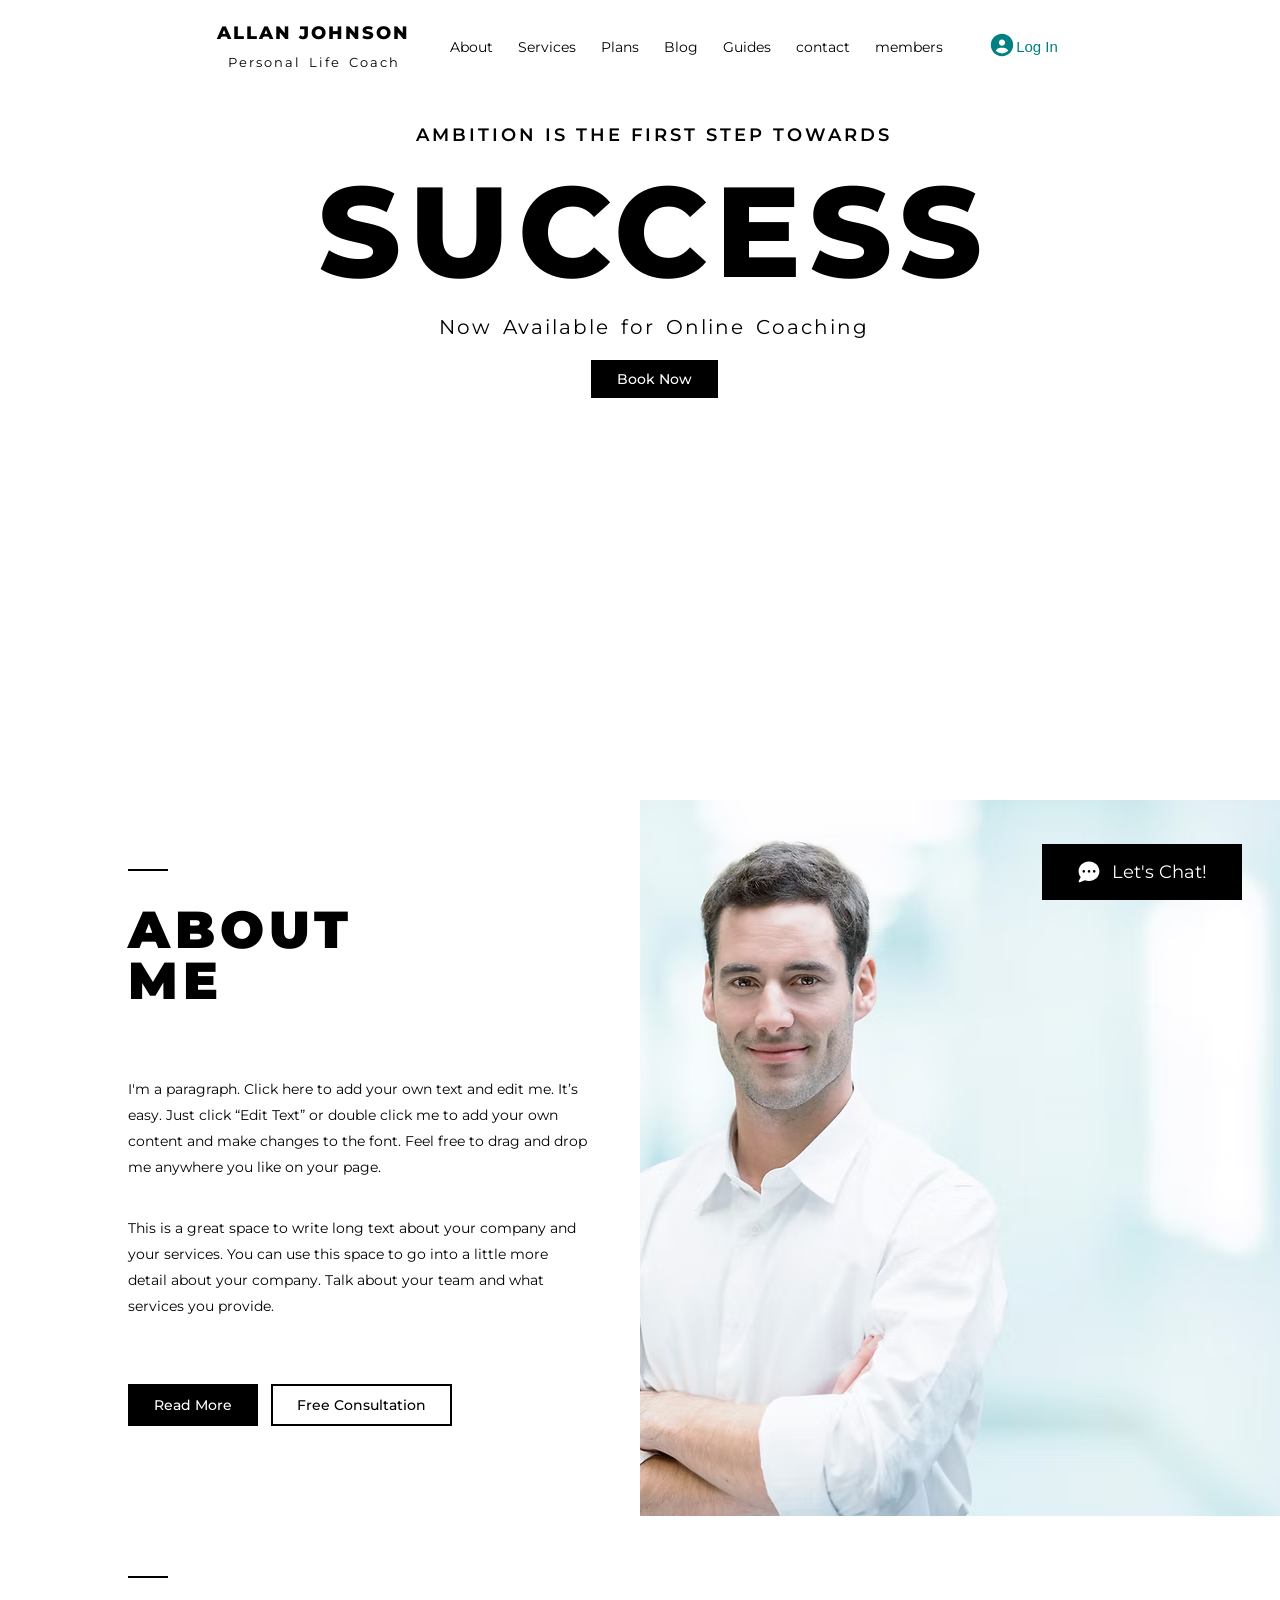
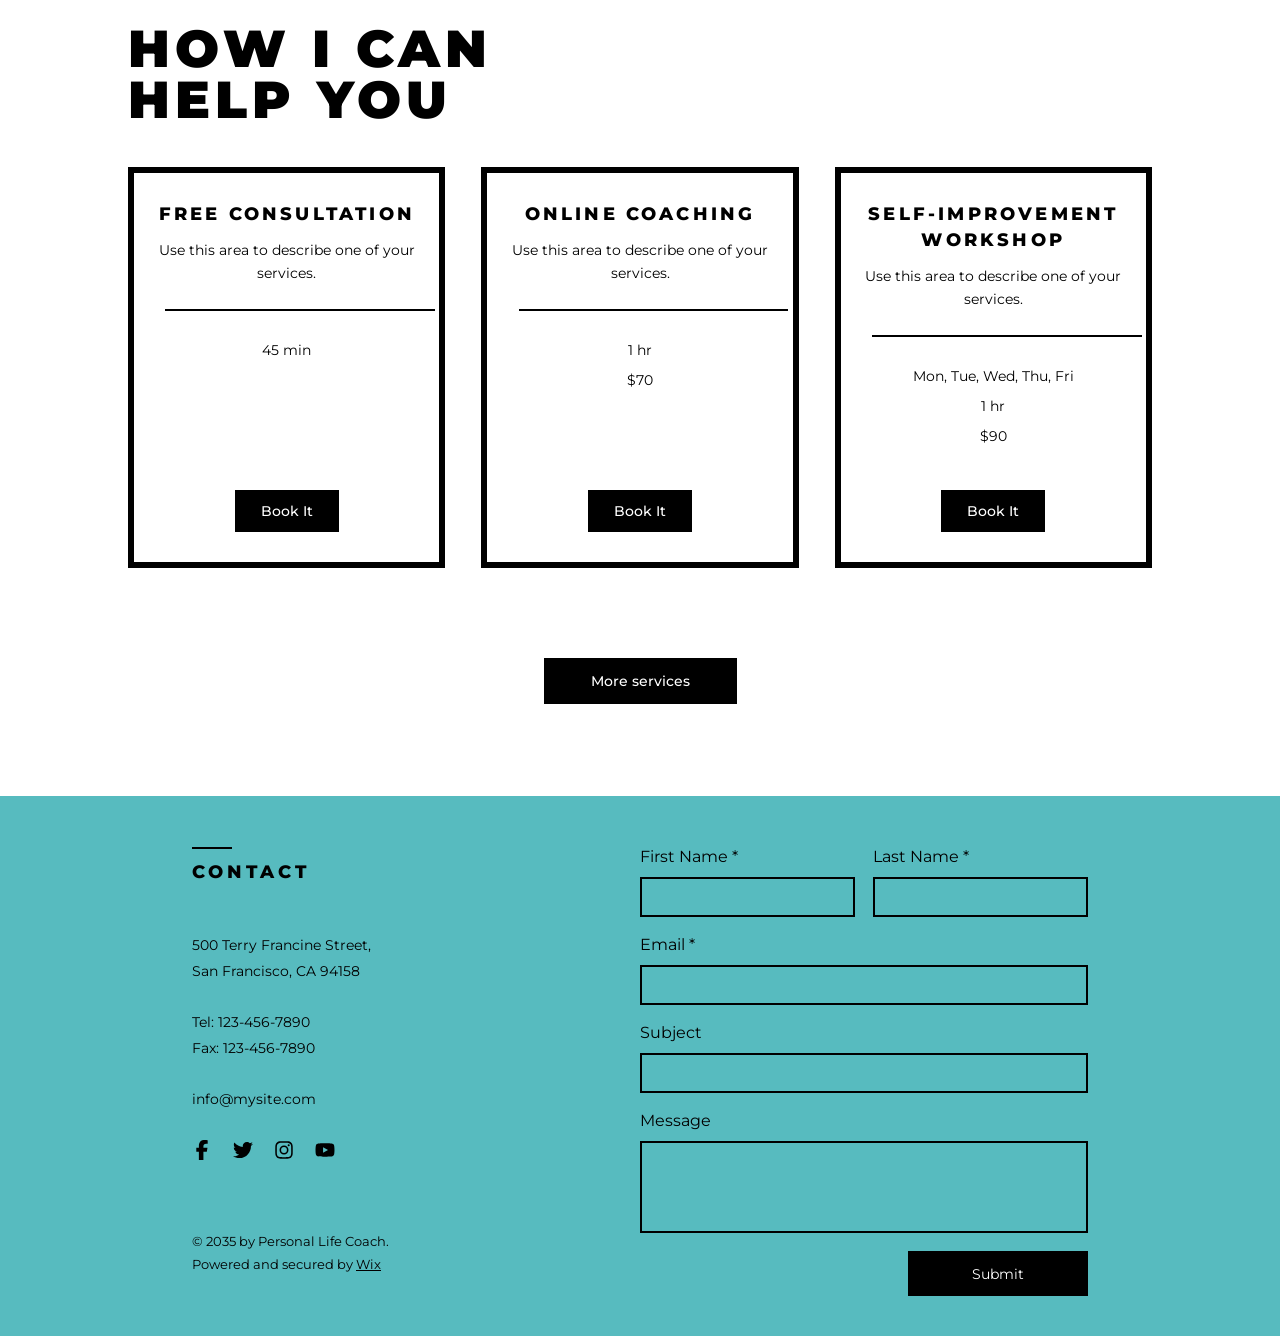
<file: index.html>
<!DOCTYPE html>
<html lang="en">
<head>
    <meta charset="UTF-8">
    <meta name="viewport" content="width=device-width, initial-scale=1.0">
    <title>SUCCESS COACH</title>
    <link rel="stylesheet" href="./stylesheets/reset.css">
    <link rel="stylesheet" href="./style.css">
</head>
<body>
    <div class="container">
        <iframe class="header-iframe" src="./html pages/header.html" title="Site navigation"></iframe>
    </div>
<div class="super-box">
    <div class="talk-box">    
        <svg xmlns="http://www.w3.org/2000/svg" height="26" width="26" viewBox="0 0 640 640"><!--!Font Awesome Free v7.3.1 by @fontawesome - https://fontawesome.com License - https://fontawesome.com/license/free Copyright 2026 Fonticons, Inc.--><path fill="rgb(255, 255, 255)" d="M320 544C461.4 544 576 436.5 576 304C576 171.5 461.4 64 320 64C178.6 64 64 171.5 64 304C64 358.3 83.2 408.3 115.6 448.5L66.8 540.8C62 549.8 63.5 560.8 70.4 568.3C77.3 575.8 88.2 578.1 97.5 574.1L215.9 523.4C247.7 536.6 282.9 544 320 544zM192 272C209.7 272 224 286.3 224 304C224 321.7 209.7 336 192 336C174.3 336 160 321.7 160 304C160 286.3 174.3 272 192 272zM320 272C337.7 272 352 286.3 352 304C352 321.7 337.7 336 320 336C302.3 336 288 321.7 288 304C288 286.3 302.3 272 320 272zM416 304C416 286.3 430.3 272 448 272C465.7 272 480 286.3 480 304C480 321.7 465.7 336 448 336C430.3 336 416 321.7 416 304z"/></svg>
        <p class="talkie">Let's Chat!</p>
    </div>
    <main class="main">
        <section class="first-block" id="home">
            <video class="upper-background" src="./video/upper.mp4" autoplay loop muted playsinline aria-hidden="true"></video>
            <div class="SUCCESS">
                <p class="upper-text1">AMBITION IS THE FIRST STEP TOWARDS</p>
                <h1 class="upper-text2">SUCCESS</h1>
                <p class="upper-text3">Now Available for Online Coaching</p>
                <a class="btn upper-btn" href="#contact">Book Now</a>
            </div>
        </section>

        <section class="mid-block" id="about">
            <div class="sub-block1">
                <hr>
                <div class="mid-text1">
                    <h2 class="section-title">About<br>me</h2>
                </div>
                <div class="mid-text2">
                    <p>I'm a paragraph. Click here to add your own text and edit me. It’s easy. Just click “Edit Text” or double click me to add your own content and make changes to the font. Feel free to drag and drop me anywhere you like on your page.</p>
                </div>
                <div class="mid-text3">
                    <p>This is a great space to write long text about your company and your services. You can use this space to go into a little more detail about your company. Talk about your team and what services you provide.</p>
                </div>
                <div class="double-btns">
                    <button class="btn lower-btn1" type="button">Read More</button>
                    <button class="btn btn-outline lower-btn2" type="button">Free Consultation</button>
                </div>
            </div>
            <div class="sub-block2">
                <img src="./image/sophisticated_lil_fella.jpg" alt="Allan Johnson, personal life coach">
            </div>
        </section>

        <section class="services" id="services">
            <hr>
            <h2 class="section-title">How I can<br>help you</h2>

            <div class="cards">
                <article class="card">
                    <h3>Free Consultation</h3>
                    <p>Use this area to describe one of your services.</p>
                    <hr>
                    <div class="card-info">
                        <span>45 min</span>
                    </div>
                    <button class="btn" type="button">Book It</button>
                </article>

                <article class="card">
                    <h3>Online Coaching</h3>
                    <p>Use this area to describe one of your services.</p>
                    <hr>
                    <div class="card-info">
                        <span>1 hr</span>
                        <span>$70</span>
                    </div>
                    <button class="btn" type="button">Book It</button>
                </article>

                <article class="card">
                    <h3>Self-Improvement Workshop</h3>
                    <p>Use this area to describe one of your services.</p>
                    <hr>
                    <div class="card-info">
                        <span>Mon, Tue, Wed, Thu, Fri</span>
                        <span>1 hr</span>
                        <span>$90</span>
                    </div>
                    <button class="btn" type="button">Book It</button>
                </article>
            </div>

            <button class="btn more-btn" type="button">More services</button>
        </section>
    </main>

    <div class="footer-container" id="contact">
        <iframe class="footer-iframe" src="./html pages/footer.html" title="Contact"></iframe>
    </div>
</div>
</body>
</html>
</file>
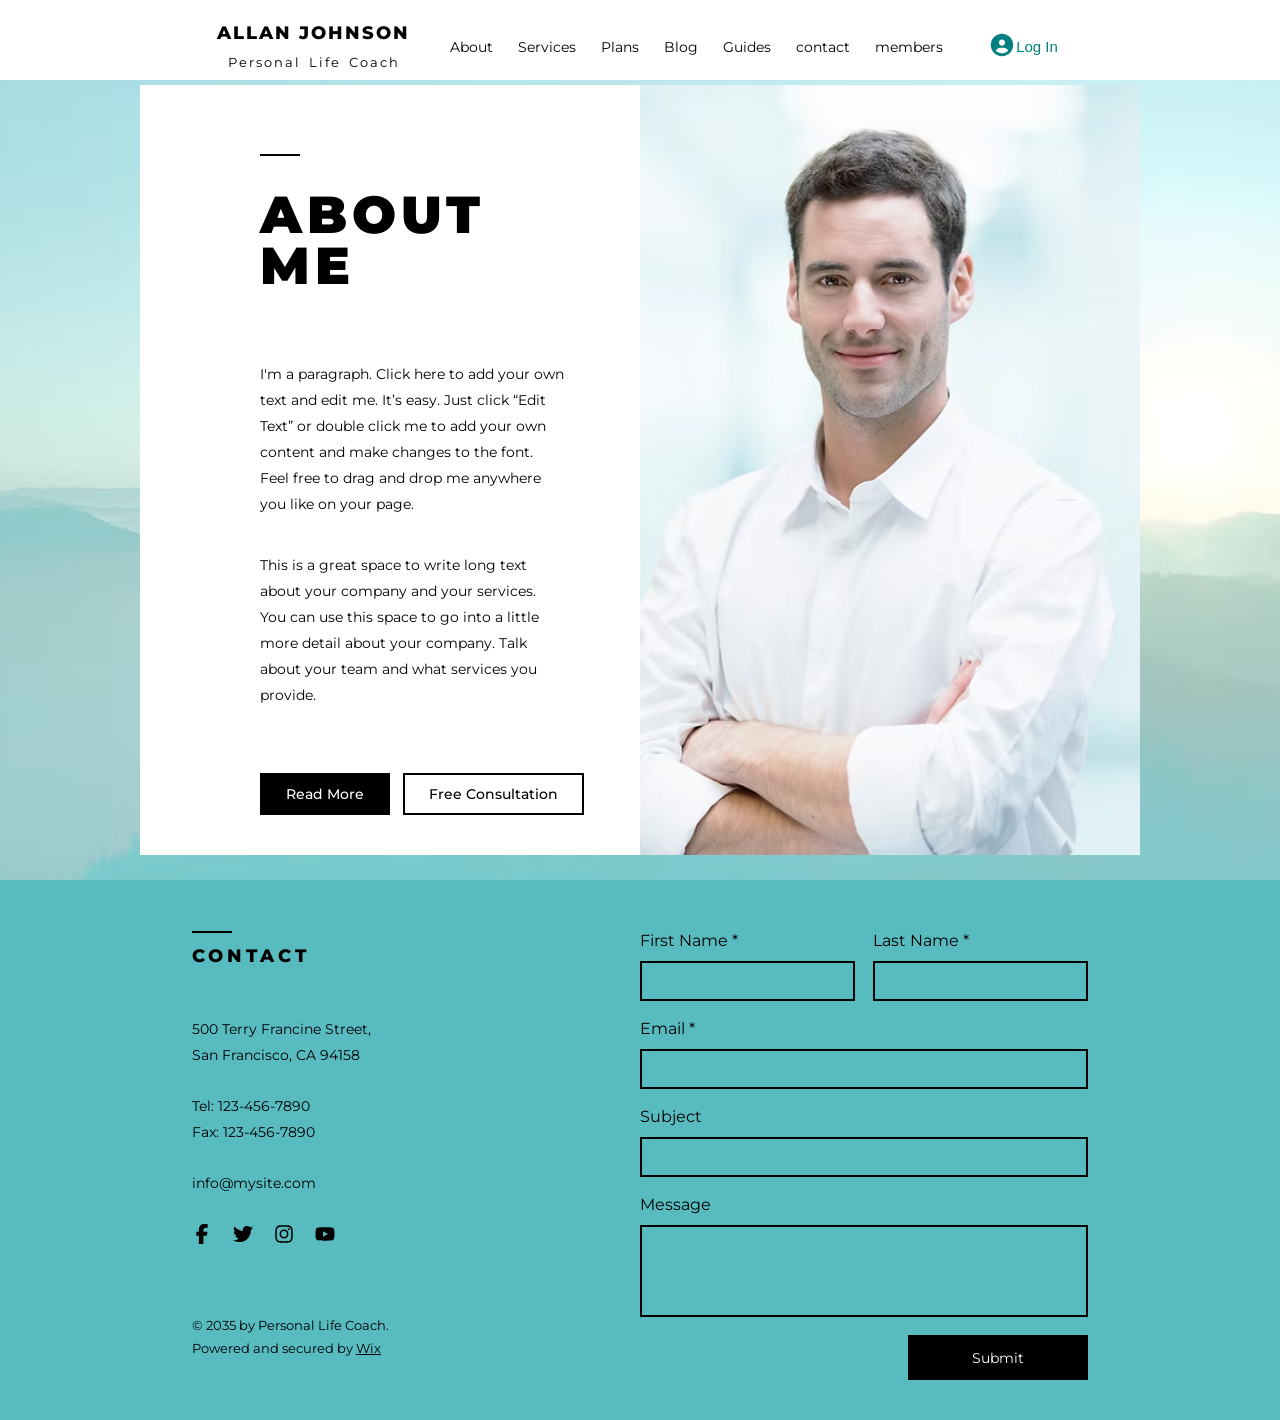
<file: html pages/about.html>
<!DOCTYPE html>
<html lang="en">
<head>
    <meta charset="UTF-8">
    <meta name="viewport" content="width=device-width, initial-scale=1.0">
    <title>SUCCESS COACH</title>
    <link rel="stylesheet" href="../stylesheets/reset.css">
    <link rel="stylesheet" href="../stylesheets/about.css">
</head>
<body>
    <div>
        <iframe class="container" src="./header.html" title="Site navigation"></iframe>
    </div>
    <section class="main">
        <section class="mid-block" id="about">
            <div class="sub-block1">
                <hr>
                <div class="mid-text1">
                    <h2 class="section-title">About<br>me</h2>
                </div>
                <div class="mid-text2">
                    <p>I'm a paragraph. Click here to add your own text and edit me. It’s easy. Just click “Edit Text” or double click me to add your own content and make changes to the font. Feel free to drag and drop me anywhere you like on your page.</p>
                </div>
                <div class="mid-text3">
                    <p>This is a great space to write long text about your company and your services. You can use this space to go into a little more detail about your company. Talk about your team and what services you provide.</p>
                </div>
                <div class="double-btns">
                    <button class="btn lower-btn1" type="button">Read More</button>
                    <button class="btn btn-outline lower-btn2" type="button">Free Consultation</button>
                </div>
            </div>
            <div class="sub-block2">
                <img src="../image/sophisticated_lil_fella.jpg" alt="Allan Johnson, personal life coach">
            </div>
        </section>
    </section>
    <div>
        <iframe class="foot" src="./footer.html" title="Contact"></iframe>
    </div>
</body>
</html>
</file>
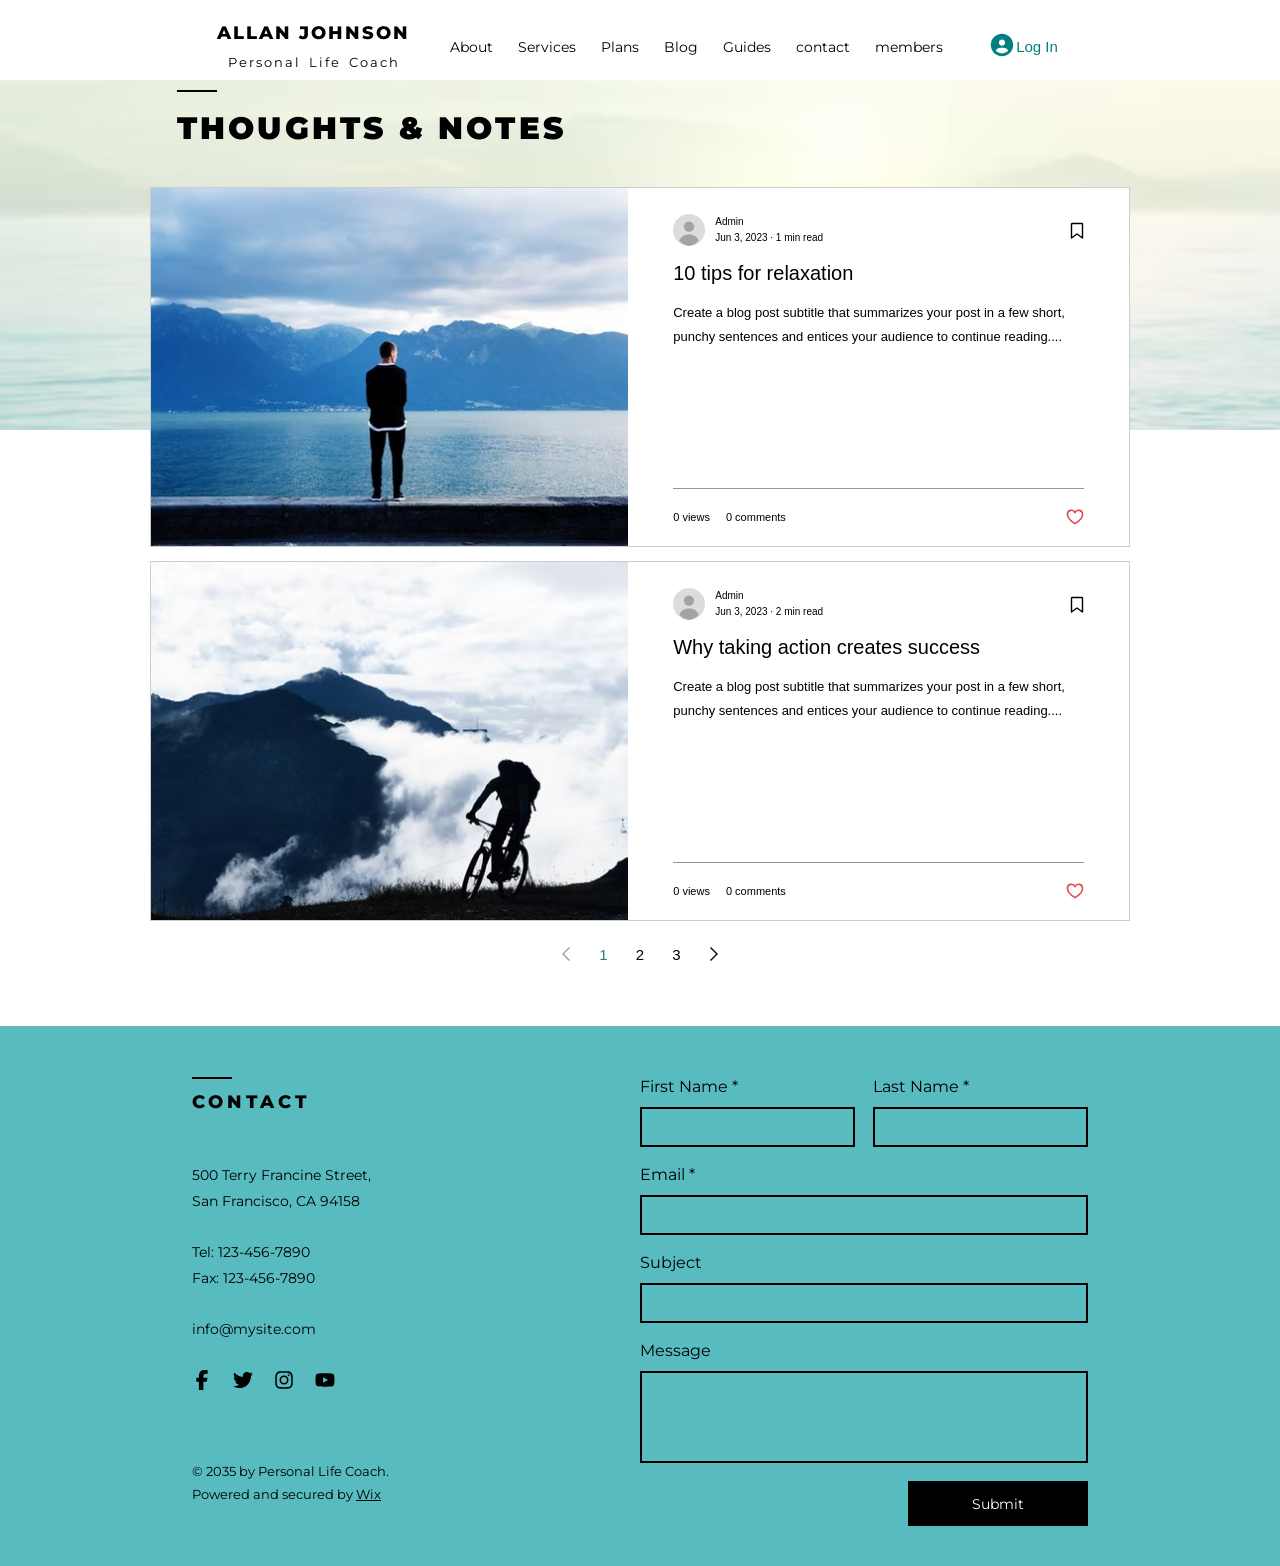
<file: html pages/blog.html>
<!DOCTYPE html>
<html lang="en">
<head>
    <meta charset="UTF-8">
    <meta name="viewport" content="width=device-width, initial-scale=1.0">
    <title>SUCCESS COACH - Blog</title>
    <link rel="stylesheet" href="../stylesheets/reset.css">
    <link rel="stylesheet" href="../stylesheets/blog.css">
</head>
<body>
    <div>
        <iframe src="../html pages/header.html" frameborder="0" class="container"></iframe>
    </div>
    <section class="main">
        <div class="head">
            <hr>
            <h2>Thoughts &amp; Notes</h2>
        </div>
        <div class="card">
            <img src="../image/blog-relax.jpg" alt="Man standing by the lake" class="card-img">
            <div class="card-info">
                <div class="card-top">
                    <div class="author">
                        <img src="../image/icons/avatar.svg" alt="" class="avatar">
                        <div class="author-text">
                            <span>Admin</span>
                            <span>Jun 3, 2023 &middot; 1 min read</span>
                        </div>
                    </div>
                    <button type="button" class="bookmark">
                        <img src="../image/icons/bookmark.svg" alt="Save post">
                    </button>
                </div>
                <h3>10 tips for relaxation</h3>
                <p>Create a blog post subtitle that summarizes your post in a few short, punchy sentences and entices your audience to continue reading....</p>
                <div class="card-bottom">
                    <div class="stats">
                        <span>0 views</span>
                        <span>0 comments</span>
                    </div>
                    <button type="button" class="like">
                        <img src="../image/icons/heart.svg" alt="Like post">
                    </button>
                </div>
            </div>
        </div>
        <div class="card2">
            <img src="../image/blog-action.jpg" alt="Cyclist above the clouds" class="card-img">
            <div class="card-info">
                <div class="card-top">
                    <div class="author">
                        <img src="../image/icons/avatar.svg" alt="" class="avatar">
                        <div class="author-text">
                            <span>Admin</span>
                            <span>Jun 3, 2023 &middot; 2 min read</span>
                        </div>
                    </div>
                    <button type="button" class="bookmark">
                        <img src="../image/icons/bookmark.svg" alt="Save post">
                    </button>
                </div>
                <h3>Why taking action creates success</h3>
                <p>Create a blog post subtitle that summarizes your post in a few short, punchy sentences and entices your audience to continue reading....</p>
                <div class="card-bottom">
                    <div class="stats">
                        <span>0 views</span>
                        <span>0 comments</span>
                    </div>
                    <button type="button" class="like">
                        <img src="../image/icons/heart.svg" alt="Like post">
                    </button>
                </div>
            </div>
        </div>
        <div class="pages">
            <a href="#" class="arrow"><img src="../image/icons/chevron-left.svg" alt="Previous page"></a>
            <a href="#" class="page active">1</a>
            <a href="#" class="page">2</a>
            <a href="#" class="page">3</a>
            <a href="#" class="arrow"><img src="../image/icons/chevron-right.svg" alt="Next page"></a>
        </div>
        <div class="white"></div>
    </section>
    <div class="footer-container">
        <iframe src="../html pages/footer.html" frameborder="0" class="footer-iframe"></iframe>
    </div>
</body>
</html>
</file>
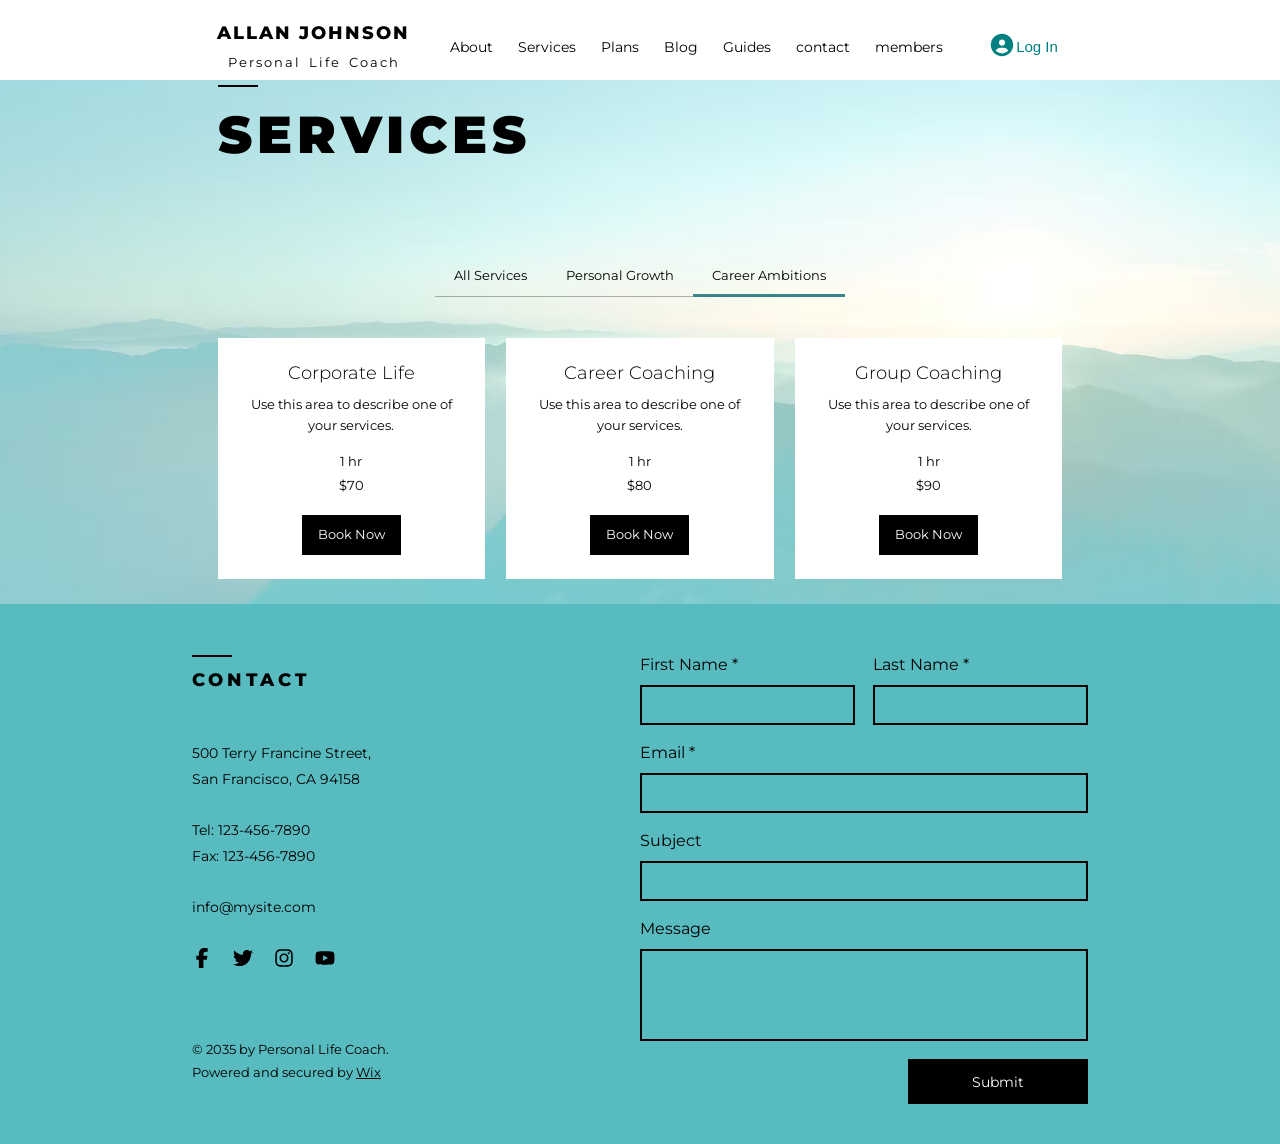
<file: html pages/career-ambitions.html>
<!DOCTYPE html>
<html lang="en">
<head>
    <meta charset="UTF-8">
    <meta name="viewport" content="width=device-width, initial-scale=1.0">
    <title>SUCCESS COACH - Career Ambitions</title>
    <link rel="stylesheet" href="../stylesheets/reset.css">
    <link rel="stylesheet" href="../stylesheets/services.css">
</head>
<body>
    <div>
        <iframe class="container" src="./header.html" title="Site navigation" frameborder="0"></iframe>
    </div>
    <section class="main-page">
        <div class="block1">
            <hr>
            <h2>SERVICES</h2>
        </div>
        <div class="block2">
            <div class="sub-block1">
                <ul>
                    <li><a href="services.html">All Services</a></li>
                    <li><a href="personal-growth.html">Personal Growth</a></li>
                    <li class="active"><a href="career-ambitions.html" aria-current="page">Career Ambitions</a></li>
                </ul>
            </div>
            <div class="sub-block2">
                <div class="card">
                    <h3>Corporate Life</h3>
                    <p>Use this area to describe one of your services.</p>
                    <span>1 hr</span>
                    <span>$70</span>
                    <button type="button">Book Now</button>
                </div>
                <div class="card">
                    <h3>Career Coaching</h3>
                    <p>Use this area to describe one of your services.</p>
                    <span>1 hr</span>
                    <span>$80</span>
                    <button type="button">Book Now</button>
                </div>
                <div class="card">
                    <h3>Group Coaching</h3>
                    <p>Use this area to describe one of your services.</p>
                    <span>1 hr</span>
                    <span>$90</span>
                    <button type="button">Book Now</button>
                </div>
            </div>
        </div>
    </section>
    <div class="footer-container">
        <iframe class="footer-iframe" src="./footer.html" title="Contact" frameborder="0"></iframe>
    </div>
</body>
</html>
</file>
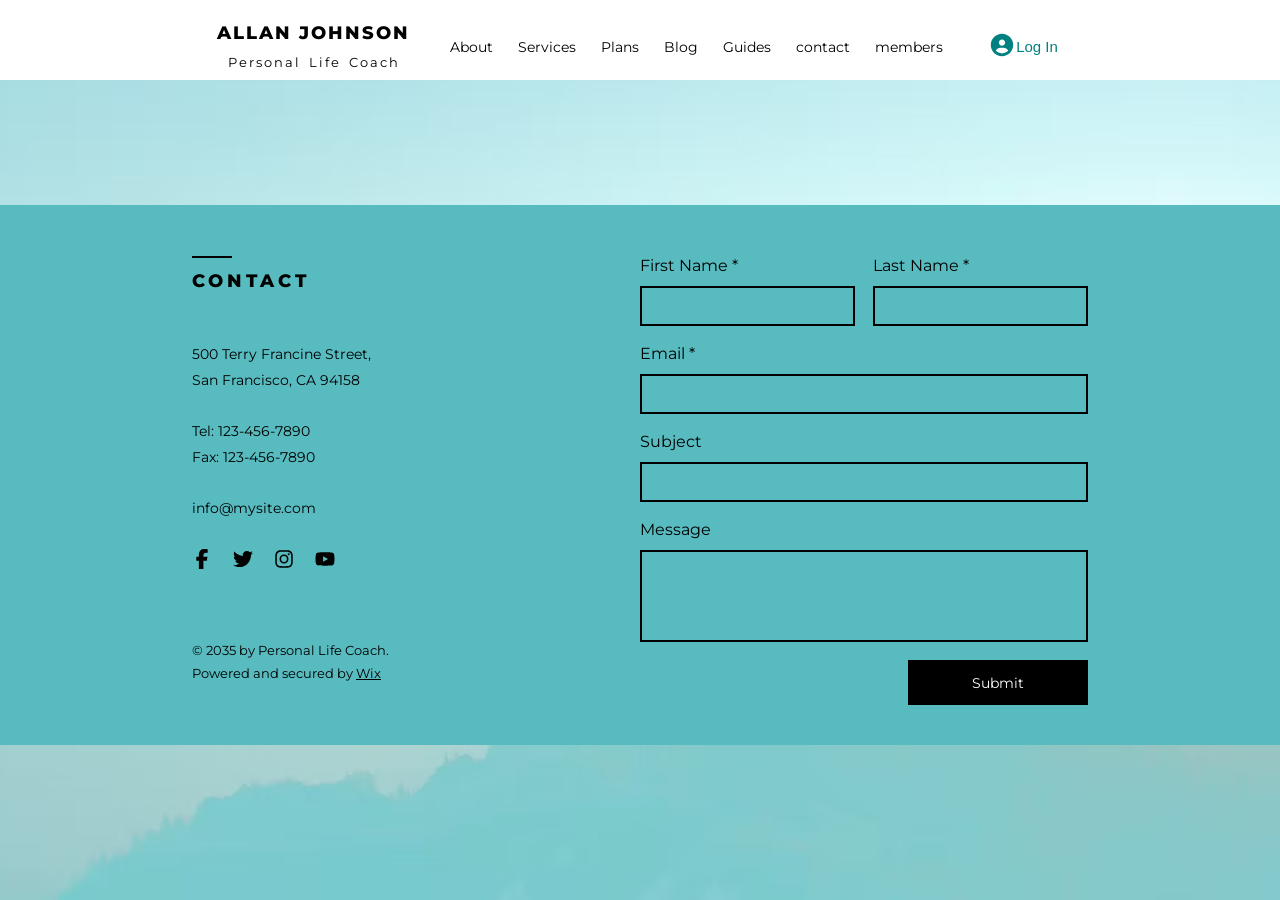
<file: html pages/contact.html>
<!DOCTYPE html>
<html lang="en">
<head>
    <meta charset="UTF-8">
    <meta name="viewport" content="width=device-width, initial-scale=1.0">
    <title>SUCCESS COACH - Contact</title>
    <link rel="stylesheet" href="../stylesheets/reset.css">
    <link rel="stylesheet" href="../stylesheets/contact.css">
</head>
<body>
    <div>
        <iframe class="container" src="./header.html" title="Site navigation"></iframe>
    </div>
    <main class="main">
        <iframe class="content" src="./footer.html" title="Contact"></iframe>
    </main>
</body>
</html>
</file>
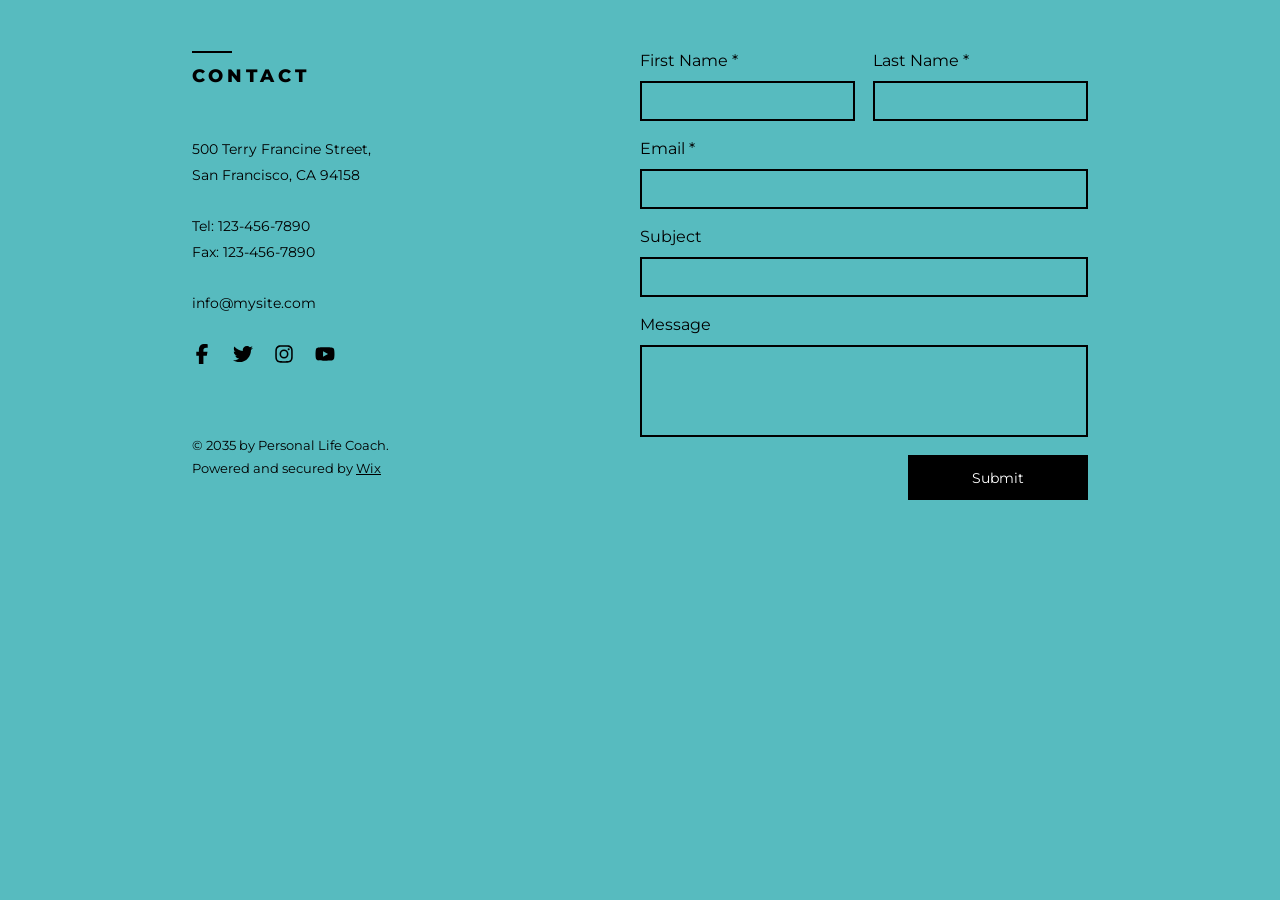
<file: html pages/footer.html>
<!DOCTYPE html>
<html lang="en">
<head>
    <meta charset="UTF-8">
    <meta name="viewport" content="width=device-width, initial-scale=1.0">
    <title>SUCCESS COACH - Contact</title>
    <link rel="stylesheet" href="../stylesheets/reset.css">
    <link rel="stylesheet" href="../stylesheets/footer.css">
</head>
<body>
    <footer class="contact">
        <div class="contact-info">
            <hr>
            <h4>Contact</h4>

            <address class="contact-details">
                <p>
                    <span>500 Terry Francine Street,</span>
                    <span>San Francisco, CA 94158</span>
                </p>
                <p>
                    <span>Tel: 123-456-7890</span>
                    <span>Fax: 123-456-7890</span>
                </p>
                <p>
                    <a href="mailto:info@mysite.com">info@mysite.com</a>
                </p>
            </address>

            <ul class="social">
                <li><a href="#"><img src="../image/icons/facebook.svg" alt="Facebook"></a></li>
                <li><a href="#"><img src="../image/icons/twitter.svg" alt="Twitter"></a></li>
                <li><a href="#"><img src="../image/icons/instagram.svg" alt="Instagram"></a></li>
                <li><a href="#"><img src="../image/icons/youtube.svg" alt="YouTube"></a></li>
            </ul>

            <p class="copyright">
                <span>© 2035 by Personal Life Coach.</span>
                <span>Powered and secured by <a href="#">Wix</a></span>
            </p>
        </div>

        <form class="contact-form" action="#" method="post">
            <div class="field1">
                <label for="first-name">First Name *</label>
                <input id="first-name" name="first-name" type="text" autocomplete="given-name" required>
            </div>
            <div class="field2">
                <label for="last-name">Last Name *</label>
                <input id="last-name" name="last-name" type="text" autocomplete="family-name" required>
            </div>
            <div class="field-full1">
                <label for="email">Email *</label>
                <input id="email" name="email" type="email" autocomplete="email" required>
            </div>
            <div class="field field-full2">
                <label for="subject">Subject</label>
                <input id="subject" name="subject" type="text" required>
            </div>
            <div class="field field-full3">
                <label for="message">Message</label>
                <textarea id="message" name="message"></textarea>
            </div>
            <button class="btn submit-btn" type="submit">Submit</button>
        </form>
    </footer>
</body>
</html>
</file>
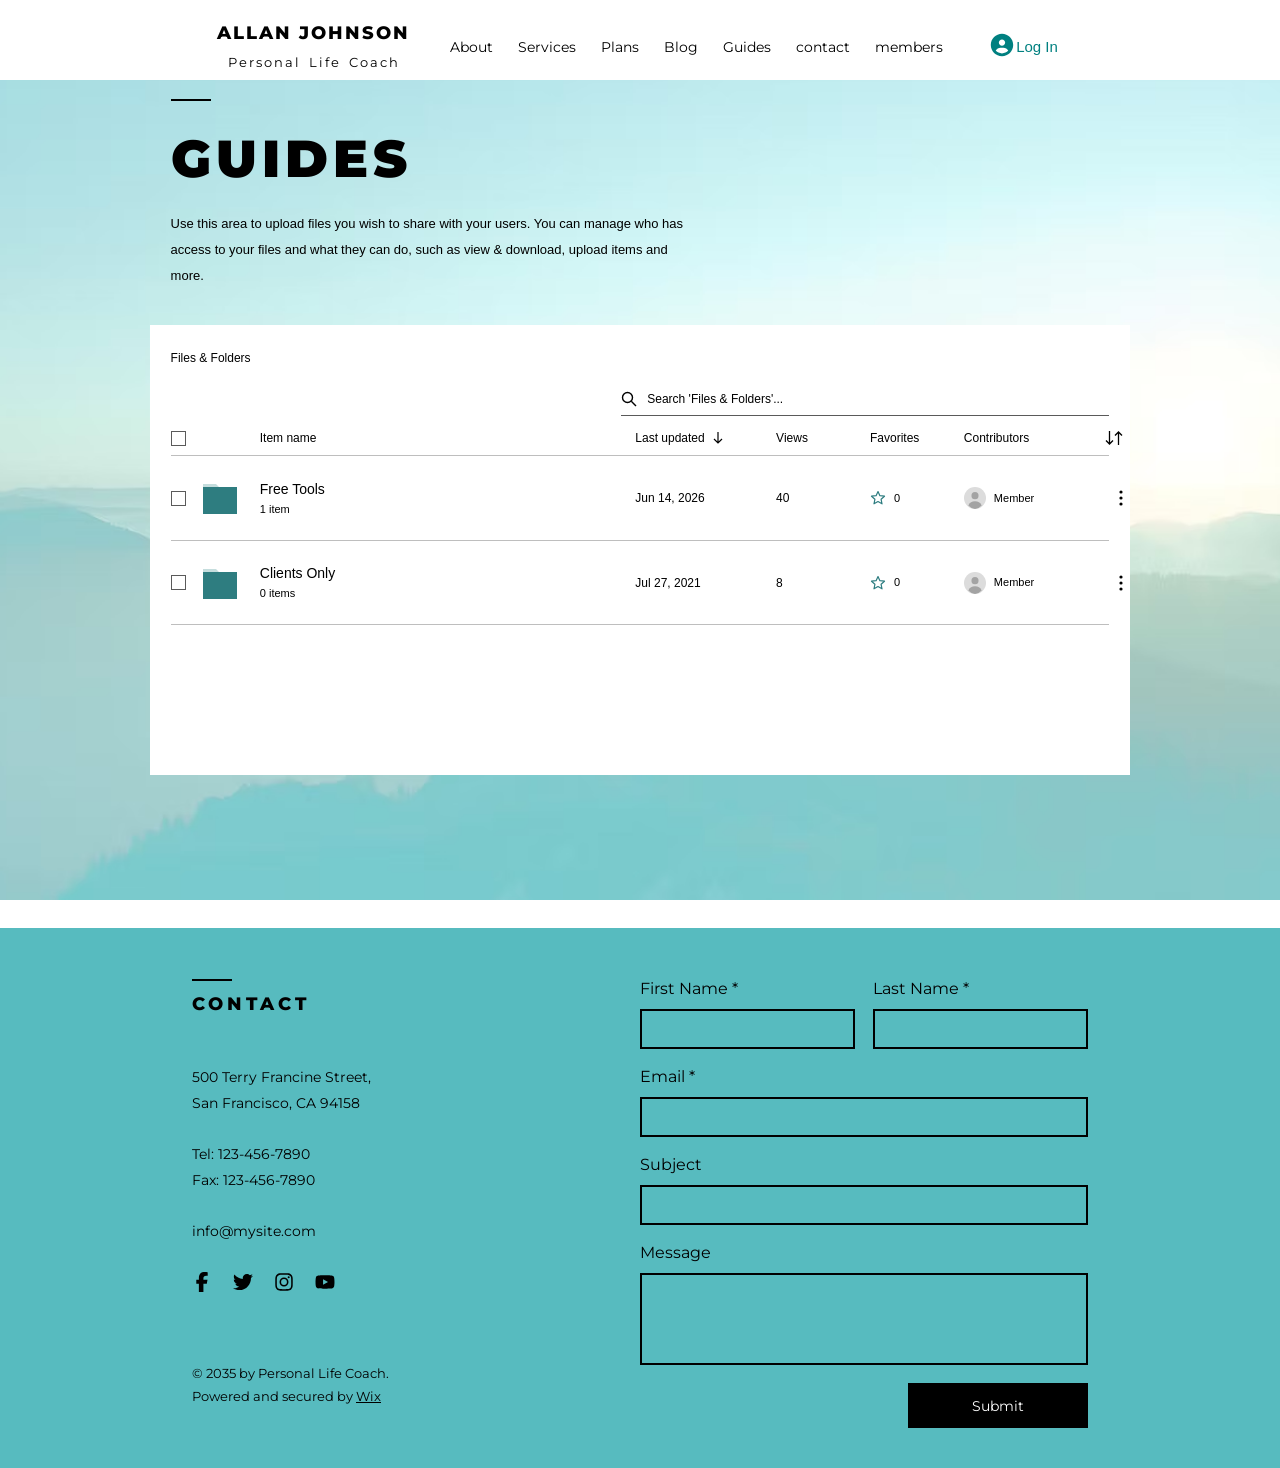
<file: html pages/guides.html>
<!DOCTYPE html>
<html lang="en">
<head>
    <meta charset="UTF-8">
    <meta name="viewport" content="width=device-width, initial-scale=1.0">
    <title>SUCCESS COACH - Guides</title>
    <link rel="stylesheet" href="../stylesheets/reset.css">
    <link rel="stylesheet" href="../stylesheets/guides.css">
</head>
<body>
    <div>
        <iframe src="../html pages/header.html" frameborder="0" class="container"></iframe>
    </div>
    <section class="main">
        <div class="guides">
            <div class="guides-top">
                <hr>
                <h2>Guides</h2>
                <p>Use this area to upload files you wish to share with your users. You can manage who has access to your files and what they can do, such as view &amp; download, upload items and more.</p>
            </div>
            <div class="files-card">
                <h3 class="files-title">Files &amp; Folders</h3>
                <div class="search">
                    <img src="../image/icons/search.svg" alt="">
                    <input type="text" placeholder="Search 'Files &amp; Folders'...">
                </div>
                <div class="table-head">
                    <input type="checkbox" class="check" aria-label="Select all">
                    <span></span>
                    <span class="head-name">Item name</span>
                    <button type="button" class="head-date">
                        <span>Last updated</span>
                        <img src="../image/icons/sort-down.svg" alt="">
                    </button>
                    <span class="head-views">Views</span>
                    <span class="head-fav">Favorites</span>
                    <span class="head-contrib">Contributors</span>
                    <button type="button" class="head-sort">
                        <img src="../image/icons/sort.svg" alt="Sort">
                    </button>
                </div>
                <div class="table-row">
                    <input type="checkbox" class="check" aria-label="Select Free Tools">
                    <img src="../image/icons/folder.svg" alt="" class="folder">
                    <div class="item-name">
                        <h4>Free Tools</h4>
                        <span>1 item</span>
                    </div>
                    <span class="date">Jun 14, 2026</span>
                    <span class="views">40</span>
                    <div class="fav">
                        <img src="../image/icons/star.svg" alt="">
                        <span>0</span>
                    </div>
                    <div class="contrib">
                        <img src="../image/icons/avatar.svg" alt="">
                        <span>Member</span>
                    </div>
                    <button type="button" class="more">
                        <img src="../image/icons/dots.svg" alt="More actions">
                    </button>
                </div>
                <div class="table-row">
                    <input type="checkbox" class="check" aria-label="Select Clients Only">
                    <img src="../image/icons/folder.svg" alt="" class="folder">
                    <div class="item-name">
                        <h4>Clients Only</h4>
                        <span>0 items</span>
                    </div>
                    <span class="date">Jul 27, 2021</span>
                    <span class="views">8</span>
                    <div class="fav">
                        <img src="../image/icons/star.svg" alt="">
                        <span>0</span>
                    </div>
                    <div class="contrib">
                        <img src="../image/icons/avatar.svg" alt="">
                        <span>Member</span>
                    </div>
                    <button type="button" class="more">
                        <img src="../image/icons/dots.svg" alt="More actions">
                    </button>
                </div>
            </div>
        </div>
    </section>
    <div class="footer-container">
        <iframe src="../html pages/footer.html" frameborder="0" class="footer-iframe"></iframe>
    </div>
</body>
</html>
</file>
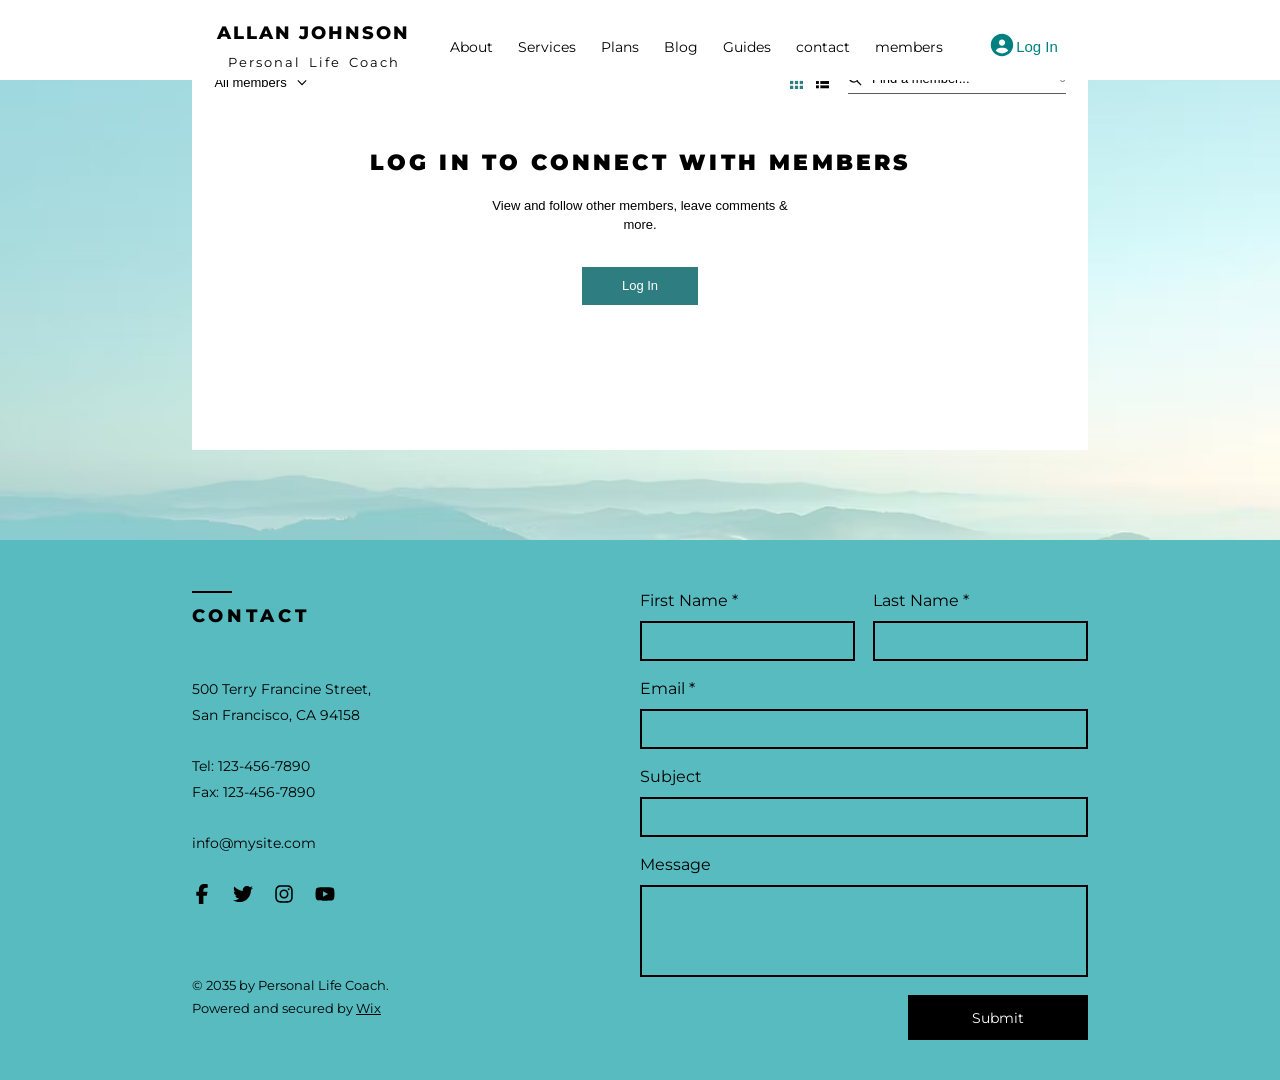
<file: html pages/members.html>
<!DOCTYPE html>
<html lang="en">
<head>
    <meta charset="UTF-8">
    <meta name="viewport" content="width=device-width, initial-scale=1.0">
    <title>SUCCESS COACH - Members</title>
    <link rel="stylesheet" href="../stylesheets/reset.css">
    <link rel="stylesheet" href="../stylesheets/members.css">
</head>
<body>
    <div>
        <iframe src="../html pages/header.html" frameborder="0" class="container"></iframe>
    </div>
<section class="main">
    <div class="big-card">
        <div class="mini-card-top">
            <button type="button" class="filter">
                <span>All members</span>
                <img src="../image/icons/arrow-down.svg" alt="">
            </button>
            <div class="tools">
                <div class="views">
                    <button type="button"><img src="../image/icons/grid.svg" alt="Grid view"></button>
                    <button type="button"><img src="../image/icons/list.svg" alt="List view"></button>
                </div>
                <div class="search">
                    <img src="../image/icons/search.svg" alt="">
                    <input type="text" placeholder="Find a member...">
                    <span>0</span>
                </div>
            </div>
        </div>
        <div class="mini-card-bottom">
            <h2>Log in to connect with members</h2>
            <p>View and follow other members, leave comments &amp; more.</p>
            <button type="button" class="login">Log In</button>
        </div>
    </div>
</section>
    <div class="footer-container">
        <iframe src="../html pages/footer.html" frameborder="0" class="footer-iframe"></iframe>
    </div>
</body>
</html>
</file>
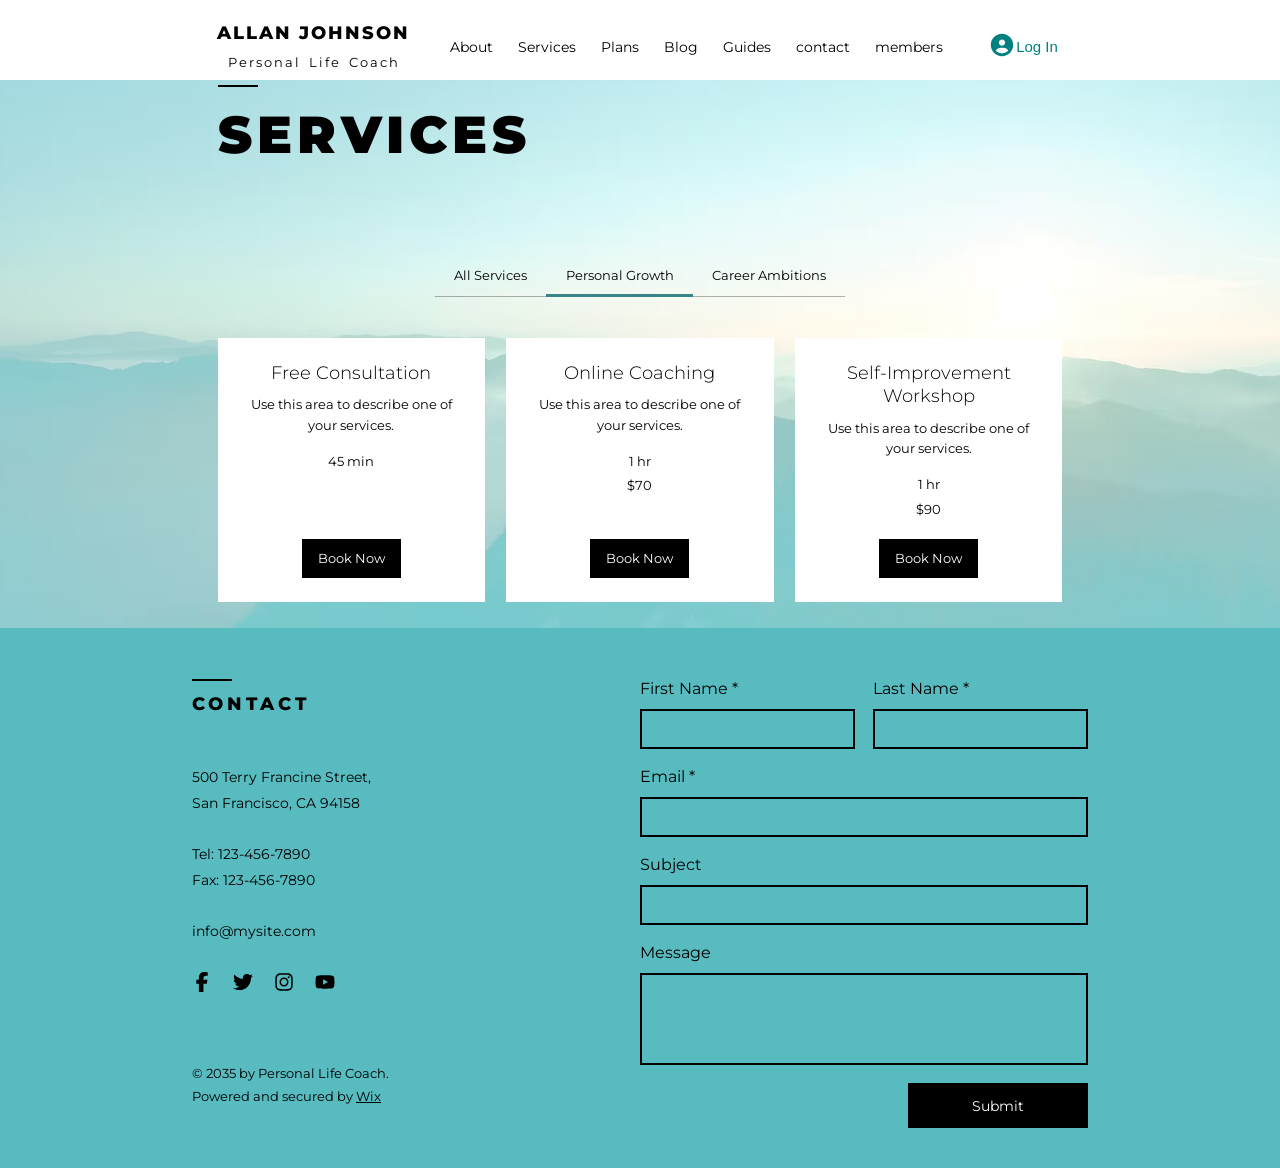
<file: html pages/personal-growth.html>
<!DOCTYPE html>
<html lang="en">
<head>
    <meta charset="UTF-8">
    <meta name="viewport" content="width=device-width, initial-scale=1.0">
    <title>SUCCESS COACH - Personal Growth</title>
    <link rel="stylesheet" href="../stylesheets/reset.css">
    <link rel="stylesheet" href="../stylesheets/services.css">
</head>
<body>
    <div>
        <iframe class="container" src="./header.html" title="Site navigation" frameborder="0"></iframe>
    </div>
    <section class="main-page">
        <div class="block1">
            <hr>
            <h2>SERVICES</h2>
        </div>
        <div class="block2">
            <div class="sub-block1">
                <ul>
                    <li><a href="services.html">All Services</a></li>
                    <li class="active"><a href="personal-growth.html" aria-current="page">Personal Growth</a></li>
                    <li><a href="career-ambitions.html">Career Ambitions</a></li>
                </ul>
            </div>
            <div class="sub-block2">
                <div class="card">
                    <h3>Free Consultation</h3>
                    <p>Use this area to describe one of your services.</p>
                    <span>45 min</span>
                    <button type="button">Book Now</button>
                </div>
                <div class="card">
                    <h3>Online Coaching</h3>
                    <p>Use this area to describe one of your services.</p>
                    <span>1 hr</span>
                    <span>$70</span>
                    <button type="button">Book Now</button>
                </div>
                <div class="card">
                    <h3>Self-Improvement Workshop</h3>
                    <p>Use this area to describe one of your services.</p>
                    <span>1 hr</span>
                    <span>$90</span>
                    <button type="button">Book Now</button>
                </div>
            </div>
        </div>
    </section>
    <div class="footer-container">
        <iframe class="footer-iframe" src="./footer.html" title="Contact" frameborder="0"></iframe>
    </div>
</body>
</html>
</file>
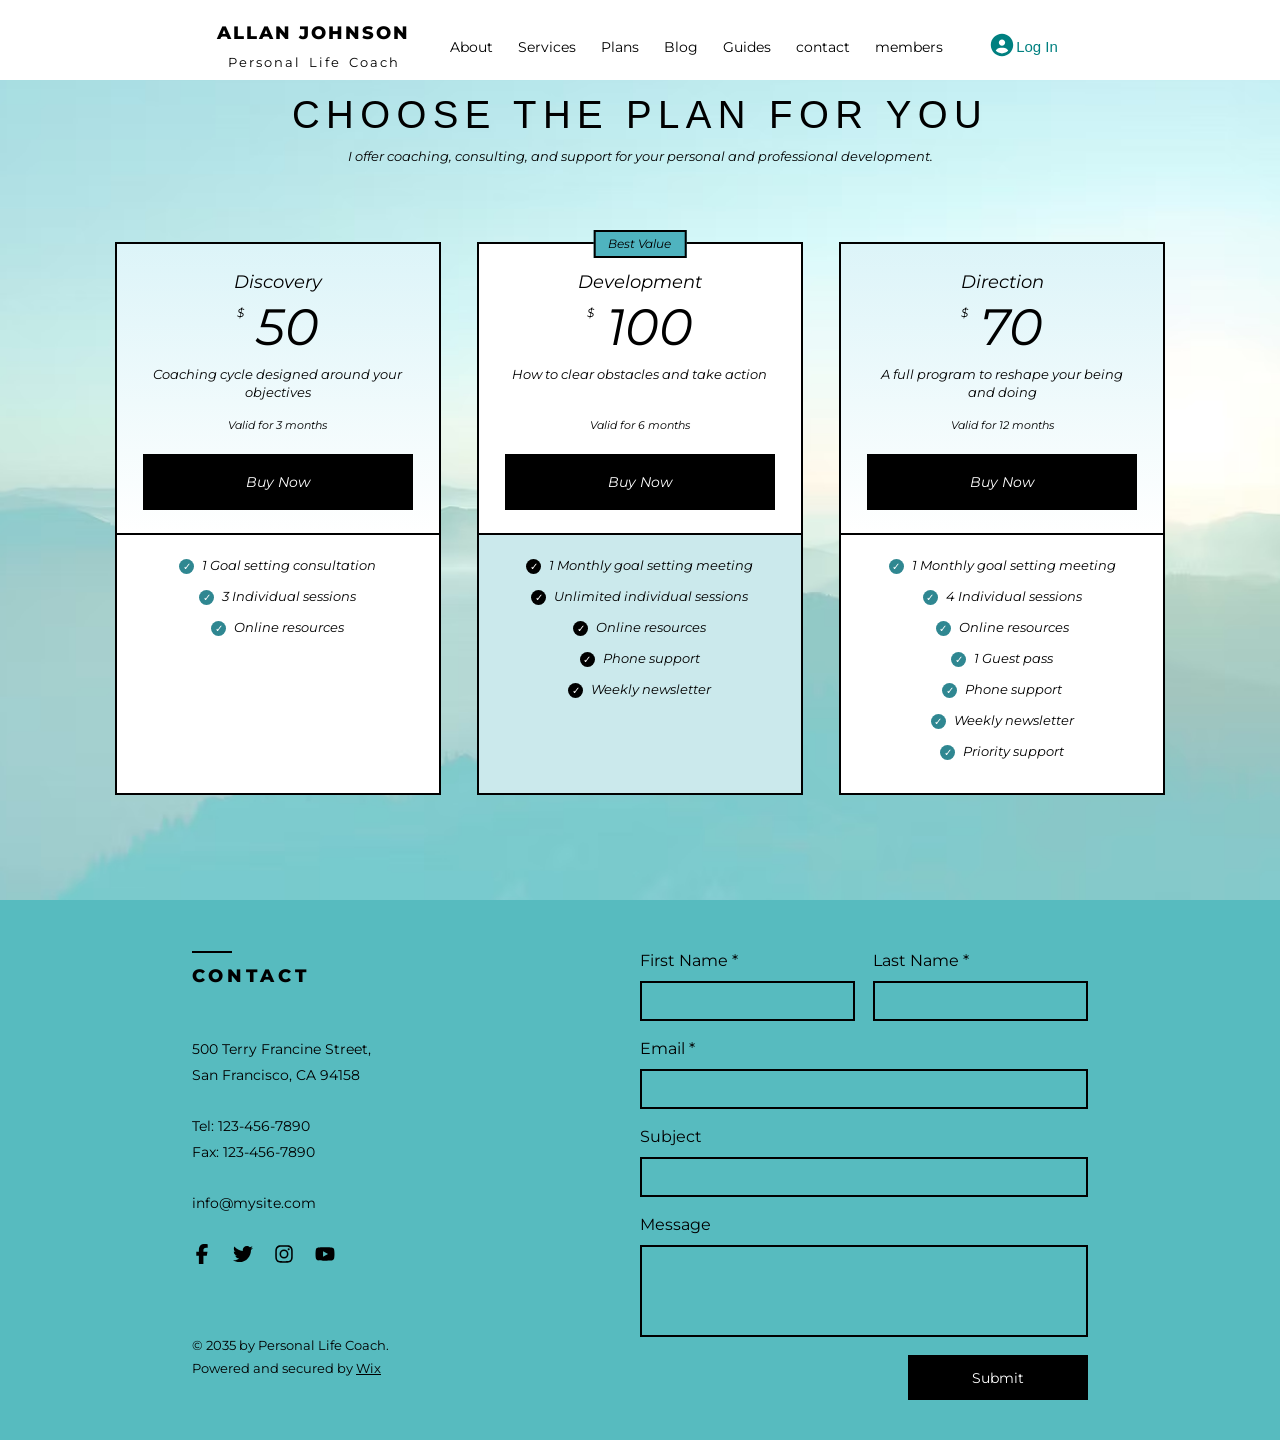
<file: html pages/plans.html>
<!DOCTYPE html>
<html lang="en">
<head>
    <meta charset="UTF-8">
    <meta name="viewport" content="width=device-width, initial-scale=1.0">
    <title>SUCCESS COACH</title>
    <link rel="stylesheet" href="../stylesheets/reset.css">
    <link rel="stylesheet" href="../stylesheets/plans.css">
</head>
<body>
    <div >
        <iframe class="dox" src="../html pages/header.html" frameborder="0"></iframe>
    </div>
    <main class="page">
        <section class="plans">

            <div class="plans-header">
                <h1>Choose the plan for you</h1>
                <p>I offer coaching, consulting, and support for your personal and professional development.</p>
            </div>

            <div class="plans-cards">

                <div class="card">
                    <div class="card-top tinted">
                        <h2>Discovery</h2>
                        <div class="price">
                            <span class="dollar">$</span>
                            <span class="number">50</span>
                        </div>
                        <p class="desc">Coaching cycle designed around your objectives</p>
                        <p class="valid">Valid for 3 months</p>
                        <button class="buy">Buy Now</button>
                    </div>
                    <div class="card-bottom">
                        <ul>
                            <li>1 Goal setting consultation</li>
                            <li>3 Individual sessions</li>
                            <li>Online resources</li>
                        </ul>
                    </div>
                </div>

                <div class="card">
                    <span class="best-value">Best Value</span>
                    <div class="card-top">
                        <h2>Development</h2>
                        <div class="price">
                            <span class="dollar">$</span>
                            <span class="number">100</span>
                        </div>
                        <p class="desc">How to clear obstacles and take action</p>
                        <p class="valid">Valid for 6 months</p>
                        <button class="buy">Buy Now</button>
                    </div>
                    <div class="card-bottom tinted">
                        <ul>
                            <li>1 Monthly goal setting meeting</li>
                            <li>Unlimited individual sessions</li>
                            <li>Online resources</li>
                            <li>Phone support</li>
                            <li>Weekly newsletter</li>
                        </ul>
                    </div>
                </div>

                <div class="card">
                    <div class="card-top tinted">
                        <h2>Direction</h2>
                        <div class="price">
                            <span class="dollar">$</span>
                            <span class="number">70</span>
                        </div>
                        <p class="desc">A full program to reshape your being and doing</p>
                        <p class="valid">Valid for 12 months</p>
                        <button class="buy">Buy Now</button>
                    </div>
                    <div class="card-bottom">
                        <ul>
                            <li>1 Monthly goal setting meeting</li>
                            <li>4 Individual sessions</li>
                            <li>Online resources</li>
                            <li>1 Guest pass</li>
                            <li>Phone support</li>
                            <li>Weekly newsletter</li>
                            <li>Priority support</li>
                        </ul>
                    </div>
                </div>

            </div>
        </section>
    </main>
    <div>
        <iframe class="footish" src="../html pages/footer.html" frameborder="0"></iframe>
    </div>
</body>
</html>
</file>
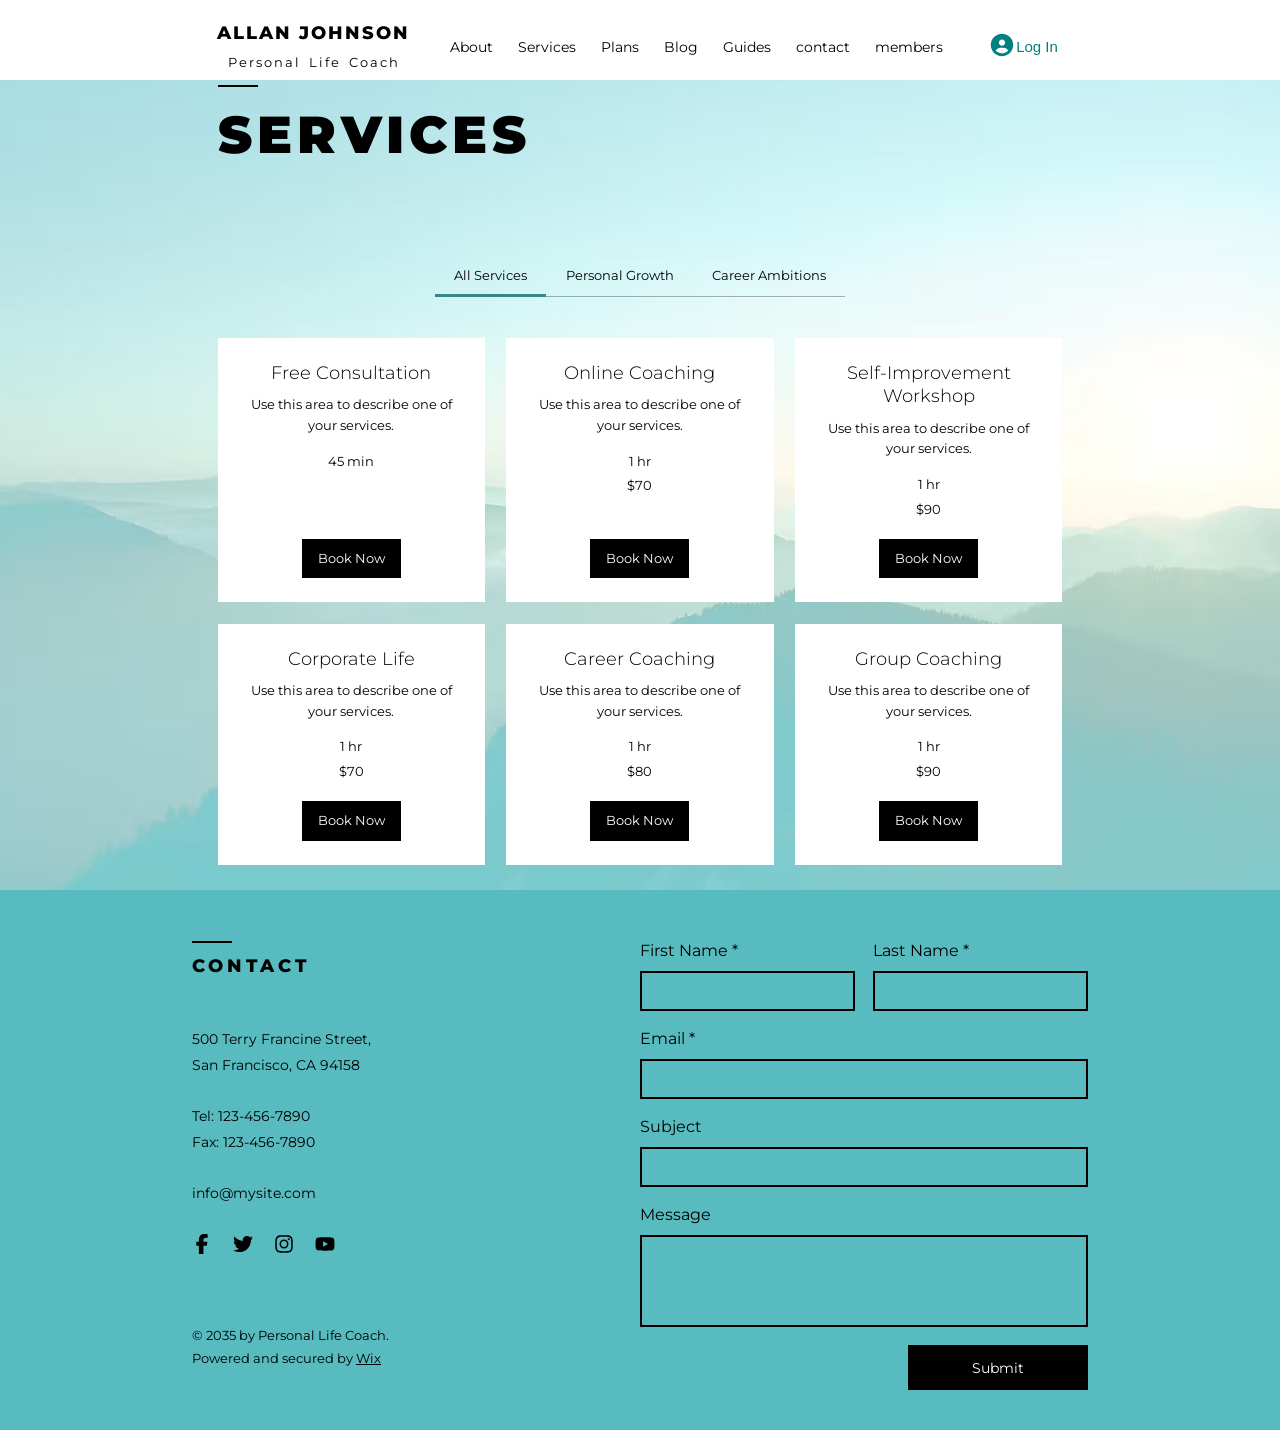
<file: html pages/services.html>
<!DOCTYPE html>
<html lang="en">
<head>
    <meta charset="UTF-8">
    <meta name="viewport" content="width=device-width, initial-scale=1.0">
    <title>SUCCESS COACH - Services</title>
    <link rel="stylesheet" href="../stylesheets/reset.css">
    <link rel="stylesheet" href="../stylesheets/services.css">
</head>
<body>
    <div>
        <iframe class="container" src="./header.html" frameborder="0"></iframe>
    </div>
    <section class="main-page">
        <div class="block1">
            <hr>
            <h2>SERVICES</h2>
        </div>
        <div class="block2">
            <div class="sub-block1">
                <ul>
                    <li class="active"><a href="services.html" aria-current="page">All Services</a></li>
                    <li><a href="personal-growth.html">Personal Growth</a></li>
                    <li><a href="career-ambitions.html">Career Ambitions</a></li>
                </ul>
            </div>
            <div class="sub-block2">
                <div class="card">
                    <h3>Free Consultation</h3>
                    <p>Use this area to describe one of your services.</p>
                    <span>45 min</span>
                    <button type="button">Book Now</button>
                </div>
                <div class="card">
                    <h3>Online Coaching</h3>
                    <p>Use this area to describe one of your services.</p>
                    <span>1 hr</span>
                    <span>$70</span>
                    <button type="button">Book Now</button>
                </div>
                <div class="card">
                    <h3>Self-Improvement Workshop</h3>
                    <p>Use this area to describe one of your services.</p>
                    <span>1 hr</span>
                    <span>$90</span>
                    <button type="button">Book Now</button>
                </div>
                <div class="card">
                    <h3>Corporate Life</h3>
                    <p>Use this area to describe one of your services.</p>
                    <span>1 hr</span>
                    <span>$70</span>
                    <button type="button">Book Now</button>
                </div>
                <div class="card">
                    <h3>Career Coaching</h3>
                    <p>Use this area to describe one of your services.</p>
                    <span>1 hr</span>
                    <span>$80</span>
                    <button type="button">Book Now</button>
                </div>
                <div class="card">
                    <h3>Group Coaching</h3>
                    <p>Use this area to describe one of your services.</p>
                    <span>1 hr</span>
                    <span>$90</span>
                    <button type="button">Book Now</button>
                </div>
            </div>
        </div>
    </section>
    <div class="footer-container">
        <iframe class="footer-iframe" src="./footer.html" title="Contact" frameborder="0"></iframe>
    </div>
</body>
</html>
</file>
<file: style.css>
@font-face {
    font-family: montserrat;
    src: url(./font/Montserrat-VariableFont_wght.ttf);

}
.container{
    width: 100%;
    height: 80px;
    border: none;
    display: block;
    overflow: hidden;
    position: fixed;
    z-index: 1;
}
.super-box{
    width: 100%;
    height: 100%;
}
.header-iframe{
    width: 100%;
    height: 100%;
}
.upper-background{
    display: flex;
    width: 100%;
    height: 100vh; 
    z-index: -1;
    position: fixed;
    min-width: 0;
    object-fit: cover;
}
.first-block{
    display: flex;
    flex-flow: wrap;
    width: 100%;
    height: 100vh;
    position: relative;
    align-items: flex-start;
    justify-content: center;
}
.SUCCESS{
    display: flex;
    position: absolute;
    flex-flow: column wrap;
    align-items: center;
    width: 100%;
    max-width: 720px;
    min-width: 250px;
    height: auto;
    padding: 0 3%;
    margin-left: clamp(0, -150px, -200px);
    margin-top: clamp(90px, 14vh, 140px);
    gap: clamp(14px, 2.5vh, 27px);
}
.upper-text1{
    display: block;
    flex-shrink: 1;
    font-size: clamp(11px, 2.4vw, 18px);
    font-family: montserrat;
    font-weight: 600;
    letter-spacing: clamp(1px, 0.3vw, 3px);
    min-width: 0;
}
.upper-text2{
    font-family: montserrat;
    font-size: clamp(38px, 10vw, 145px);
    font-weight: 800;
    letter-spacing: clamp(2px, 0.6vw, 10px);
}
.upper-text3{
    font-family: montserrat;
    font-size: clamp(13px, 1.6vw, 20px);
    word-spacing: 4px;
    letter-spacing: clamp(1px, 0.2vw, 2px);
}
.upper-btn{
    display: flex;
    padding: 10px 24px;
    font-family: montserrat;
    font-size: 14px;
    font-weight: 500;
    color: white;
    background-color: black;
    border-radius: 0%;
    border: 2px solid black;
}
 a{
    text-decoration: none;
    color: white;
}
.upper-btn:hover{
    transition: 1s;
    background-color: white;
    color: black;
}
.mid-block{
    margin-top: -100px;
    background-color: white;


    display: flex;
}
.sub-block1{
    display: flex;
    width: 50%;
    min-height: 716px;
    flex-flow: column;
    align-items: flex-start;
    padding-top: 69px;
    padding-left: 24%;
}
.sub-block2{
    width: 50%;
}
.sub-block2 img{
    display: block;
    width: 100%;
    height: 100%;
    object-fit: cover;
    object-position: 50% 0%;
}
hr{
    width: 40px;
    height: 2px;
    border: none;
    margin: 0;
    background-color: black;
}
.section-title{
    font-family: montserrat;
    font-size: clamp(26px, 5vw, 52px);
    font-weight: 900;
    letter-spacing: clamp(2px, 0.4vw, 5px);
    line-height: clamp(28px, 5vw, 51px);
    text-transform: uppercase;
    color: black;
}
.mid-text1{
    margin-top: 33px;
}
.mid-text2{
    width: 80%;
    margin-top: 70px;
}
.mid-text3{
    width: 80%;
    margin-top: 35px;
}
.mid-text2 p, .mid-text3 p{
    font-family: montserrat;
    font-size: 14px;
    line-height: 26px;
    color: black;
}
.double-btns{
    display: flex;
    flex-flow: row wrap;
    gap: 13px;
    margin-top: 65px;
    padding-bottom: 40px;
}
.btn{
    display: block;
    padding: 10px 24px;
    font-family: montserrat;
    font-size: 14px;
    font-weight: 500;
    color: white;
    background-color: black;
    border: 2px solid black;
    border-radius: 0%;
    cursor: pointer;
}
.btn:hover{
    transition: 1s;
    background-color: white;
    color: black;
}
.btn-outline{
    background-color: white;
    color: black;
}
.btn-outline:hover{
    background-color: black;
    color: white;
}
.services{
    width: 100%;
    min-height: 880px;
    padding-top: 60px;
    padding-bottom: 80px;
    background-image: url(./image/background_lower.jpg);
    background-size: cover;
    background-position: 50% 50%;
    background-attachment: fixed;
}
.services hr{
    margin-left: 24%;
}
.services .section-title{
    margin-top: 45px;
    margin-left: 24%;
}
.cards{
    display: flex;
    justify-content: space-between;
    width: 52%;
    margin-top: 42px;
    margin-left: 24%;
}
.card{
    display: flex;
    flex-flow: column;
    align-items: center;
    width: 31%;
    min-height: 401px;
    padding: 28px clamp(14px, 1.4vw, 26px) 30px clamp(14px, 1.4vw, 26px);
    border: 6px solid black;
    text-align: center;
}
.card h3{
    font-family: montserrat;
    font-size: clamp(15px, 1.4vw, 20px);
    font-weight: 800;
    letter-spacing: clamp(2px, 0.25vw, 4px);
    line-height: 26px;
    overflow-wrap: break-word;
    max-width: 100%;
    text-transform: uppercase;
    color: black;
}
.card p{
    margin-top: 12px;
    font-family: montserrat;
    font-size: 14px;
    line-height: 23px;
    color: black;
}
.card hr{
    width: 100%;
    margin-top: 24px;
    margin-left: 0;
}
.card-info{
    display: flex;
    flex-flow: column;
    gap: 8px;
    margin-top: 28px;
    margin-bottom: 24px;
    font-family: montserrat;
    font-size: 14px;
    line-height: 22px;
    color: black;
}
.card .btn{
    margin-top: auto;
}
.more-btn{
    margin: 90px auto 0 auto;
    padding: 12px 45px;
}
.footer-container{
    width: 100%;
    height: 540px;
    background-color: rgb(87, 187, 191);
}
.footer-iframe{
    display: block;
    width: 100%;
    height: 100%;
}
.talk-box{
    height: 56px;
    width: clamp(150px, 20vw, 200px);
    z-index: 2;
    display: flex;
    align-items: center;
    justify-content: center;
    gap: 10px;
    position: fixed;
    bottom: 0px;
    right: clamp(10px, 3vw, 50px);
    background-color: black;
}
.talkie{
    color: white;
    font-family: montserrat;
    font-size: clamp(14px, 1.4vw, 18px);
}

@media (max-width: 1700px){
    .services hr{
        margin-left: 10%;
    }
    .services .section-title{
        margin-left: 10%;
    }
    .cards{
        width: 80%;
        margin-left: 10%;
    }
}
@media (max-width: 1400px){
    .sub-block1{
        padding-left: 10%;
        padding-right: 4%;
    }
    .mid-text2, .mid-text3{
        width: 100%;
    }
}
@media (max-width: 900px){
    .mid-block{
        flex-flow: column;
    }
    .sub-block1{
        width: 100%;
        min-height: 0;
        padding: 60px 8% 20px 8%;
    }
    .sub-block2{
        width: 100%;
        height: clamp(280px, 80vw, 560px);
    }
    .services{
        min-height: 0;
        padding-bottom: 70px;
        background-attachment: scroll;
    }
    .services hr{
        margin-left: 8%;
    }
    .services .section-title{
        margin-left: 8%;
    }
    .cards{
        flex-flow: column;
        align-items: center;
        gap: 30px;
        width: 84%;
        max-width: 520px;
        margin-left: 8%;
        margin-right: auto;
    }
    .card{
        width: 100%;
        min-height: 360px;
    }
    .more-btn{
        margin-top: 50px;
    }
}
@media (max-width: 700px){
    .footer-container{
        height: 1100px;
    }
}
@media (max-width: 500px){
    .footer-container{
        height: 1200px;
    }
}
</file>
<file: stylesheets/about.css>
@font-face {
    font-family: montserrat;
    src: url(../font/Montserrat-VariableFont_wght.ttf);
}
body{
    width: 100%;
    height: auto;
    display: flex;
    flex-flow: column;
    font-family: montserrat;
}
.container {
    width: 100%;
    height: 80px;
    border: none;
    display: block;
    overflow: hidden;
    position: fixed;
    z-index: 1;
}
.main{
    width: 100%;
    min-height: 880px;
    padding-top: 60px;
    background-image: url(../image/background_lower.jpg);
    background-size: cover;
    background-position: 50% 50%;
    background-attachment: fixed;
    display: flex;
    justify-content: center;
    align-items: center;
}
.mid-block{
    width: 90%;
    max-width: 1000px;
    background-color: white;
    display: flex;
}
.sub-block1{
    display: flex;
    width: 50%;
    min-height: 716px;
    flex-flow: column;
    align-items: flex-start;
    padding-top: 69px;
    padding-left: 12%;
}
.sub-block2{
    width: 50%;
}
.sub-block2 img{
    display: block;
    width: 100%;
    height: 100%;
    object-fit: cover;
    object-position: 0% 50%;
}
hr{
    width: 40px;
    height: 2px;
    border: none;
    margin: 0;
    background-color: black;
}
.section-title{
    font-family: montserrat;
    font-size: clamp(26px, 5vw, 52px);
    font-weight: 900;
    letter-spacing: clamp(2px, 0.4vw, 5px);
    line-height: clamp(28px, 5vw, 51px);
    text-transform: uppercase;
    color: black;
}
.mid-text1{
    margin-top: 33px;
}
.mid-text2{
    width: 80%;
    margin-top: 70px;
}
.mid-text3{
    width: 80%;
    margin-top: 35px;
}
.mid-text2 p, .mid-text3 p{
    font-family: montserrat;
    font-size: 14px;
    line-height: 26px;
    color: black;
}
.double-btns{
    display: flex;
    flex-flow: row wrap;
    gap: 13px;
    margin-top: 65px;
    padding-bottom: 40px;
}
.btn{
    display: block;
    padding: 10px 24px;
    font-family: montserrat;
    font-size: 14px;
    font-weight: 500;
    color: white;
    background-color: black;
    border: 2px solid black;
    border-radius: 0%;
    cursor: pointer;
}
.btn:hover{
    transition: 1s;
    background-color: white;
    color: black;
}
.btn-outline{
    background-color: white;
    color: black;
}
.btn-outline:hover{
    background-color: black;
    color: white;
}
.foot{
    display: block;
    width: 100%;
    height: 540px;
    border: none;
    background-color: rgb(87, 187, 191);
}
@media (max-width: 1100px){
    .sub-block1{
        padding-right: 4%;
    }
    .mid-text2, .mid-text3{
        width: 100%;
    }
}
@media (max-width: 900px){
    .main{
        min-height: 0;
        padding: 90px 0 40px 0;
        background-attachment: scroll;
    }
    .mid-block{
        flex-flow: column;
    }
    .sub-block1{
        width: 100%;
        min-height: 0;
        padding: 50px 8% 20px 8%;
    }
    .sub-block2{
        width: 100%;
        height: clamp(280px, 80vw, 560px);
    }
}
@media (max-width: 700px){
    .foot{
        height: 1100px;
    }
}
@media (max-width: 500px){
    .foot{
        height: 1200px;
    }
}
</file>
<file: stylesheets/blog.css>
@font-face {
    font-family: montserrat;
    src: url(../font/Montserrat-VariableFont_wght.ttf);
    font-weight: 100 900;
}
body{
    width: 100%;
    font-family: montserrat;
    color: black;
}
.container{
    width: 100%;
    height: 80px;
    border: none;
    display: block;
    overflow: hidden;
    position: fixed;
    z-index: 2;
}
.main{
    width: 100%;
    position: relative;
    display: flex;
    flex-flow: column;
    align-items: center;
    padding: clamp(90px, 6.8vw, 128px) 0 clamp(40px, 5vw, 100px) 0;
    background-image: url(../image/allan-on-the-boat.jpg);
    background-size: 140vw auto;
    background-position: 0 -26vw;
    background-attachment: fixed;
    background-repeat: no-repeat;
}
.white{
    position: absolute;
    left: 0;
    top: clamp(280px, 33.6vw, 640px);
    bottom: 0;
    width: 100%;
    background-color: white;
    z-index: 0;
}
hr{
    width: 40px;
    height: 2px;
    border: none;
    margin: 0;
    background-color: black;
}
.head{
    position: relative;
    z-index: 1;
    width: 90%;
    max-width: 980px;
    padding: 0 2.1%;
    margin-bottom: clamp(30px, 3.2vw, 60px);
}
.head h2{
    width: 55%;
    margin-top: clamp(16px, 1.5vw, 28px);
    font-size: clamp(22px, 2.45vw, 46px);
    font-weight: 900;
    line-height: clamp(28px, 2.7vw, 51px);
    letter-spacing: clamp(2px, 0.25vw, 5px);
    text-transform: uppercase;
}
.card, .card2{
    position: relative;
    z-index: 1;
    display: flex;
    flex-flow: row;
    width: 90%;
    max-width: 980px;
    min-height: 360px;
    background-color: white;
    border: 1px solid rgb(205, 205, 205);
    font-family: Helvetica, Arial, sans-serif;
}
.card{
    margin-bottom: clamp(14px, 1.1vw, 20px);
}
.card2{
    margin-bottom: clamp(24px, 2vw, 38px);
}
.card-img{
    display: block;
    width: 48.8%;
    object-fit: cover;
}
.card-info{
    flex: 1;
    display: flex;
    flex-flow: column;
    padding: 26px 4.6% 0 4.6%;
}
.card-top{
    display: flex;
    justify-content: space-between;
    align-items: flex-start;
}
.author{
    display: flex;
    align-items: center;
    gap: 10px;
}
.avatar{
    display: block;
    width: 32px;
    height: 32px;
}
.author-text span{
    display: block;
    font-size: clamp(10px, 0.6vw, 11px);
    line-height: 16px;
}
.bookmark, .like{
    display: block;
    padding: 0;
    border: none;
    background: none;
    cursor: pointer;
}
.bookmark{
    margin-top: 8px;
}
.bookmark img{
    display: block;
    width: 14px;
    height: 18px;
}
.bookmark:hover, .like:hover{
    transition: 0.5s;
    opacity: 0.6;
}
.card-info h3{
    margin-top: clamp(14px, 1.1vw, 20px);
    font-size: clamp(20px, 1.5vw, 28px);
    font-weight: 400;
    line-height: clamp(26px, 1.65vw, 31px);
}
.card-info p{
    margin-top: clamp(14px, 1.2vw, 22px);
    font-size: clamp(13px, 0.8vw, 15px);
    line-height: 24px;
}
.card-bottom{
    display: flex;
    justify-content: space-between;
    align-items: center;
    margin-top: auto;
    border-top: 1px solid rgb(150, 150, 150);
    height: 58px;
}
.stats{
    display: flex;
    gap: 16px;
}
.stats span{
    font-size: 11px;
}
.like img{
    display: block;
    width: 18px;
    height: 16px;
}
.pages{
    position: relative;
    z-index: 1;
    display: flex;
    justify-content: center;
    align-items: center;
    gap: clamp(18px, 2.2vw, 40px);
    font-family: Helvetica, Arial, sans-serif;
}
.page{
    font-size: clamp(15px, 1vw, 18px);
    color: black;
    text-decoration: none;
}
.page:hover{
    transition: 0.5s;
    color: rgb(46, 125, 128);
}
.active{
    color: rgb(46, 125, 128);
}
.arrow{
    display: block;
}
.arrow img{
    display: block;
    width: 10px;
    height: 16px;
}
.arrow:hover{
    transition: 0.5s;
    opacity: 0.6;
}
.footer-container{
    width: 100%;
    background-color: rgb(87, 187, 191);
}
.footer-iframe{
    display: block;
    width: 100%;
    height: 540px;
    border: none;
}
@media (max-width: 1100px){
    .card, .card2{
        min-height: 300px;
    }
    .card-info{
        padding: 20px 4% 0 4%;
    }
    .card-bottom{
        height: 50px;
    }
}
@media (max-width: 900px){
    .main{
        background-attachment: scroll;
        background-position: 0 -68vw;
    }
    .head h2{
        width: 70%;
    }
}
@media (max-width: 700px){
    .card, .card2{
        flex-flow: column;
        min-height: 0;
    }
    .card-img{
        width: 100%;
        height: clamp(200px, 55vw, 360px);
    }
    .card-info{
        padding: 22px 5% 0 5%;
    }
    .card-info p{
        margin-bottom: 24px;
    }
    .head h2{
        width: 100%;
    }
    .footer-iframe{
        height: 1100px;
    }
}
@media (max-width: 500px){
    .head{
        padding: 0 4%;
    }
    .pages{
        gap: 18px;
    }
    .footer-iframe{
        height: 1200px;
    }
}
</file>
<file: stylesheets/services.css>
@font-face {
    font-family: montserrat;
    src: url(../font/Montserrat-VariableFont_wght.ttf);
    font-weight: 100 900;
}
body{
    width: 100%;
    font-family: montserrat;
    color: black;
}
.container{
    width: 100%;
    height: 80px;
    border: none;
    display: block;
    overflow: hidden;
    position: fixed;
    z-index: 1;
}
.main-page{
    width: 100%;
    padding: clamp(85px, 5.2vw, 100px) 0 clamp(20px, 2vw, 40px) 0;
    background: url(../image/background_lower.jpg) center bottom / cover no-repeat;
}
.block1{
    width: 50%;
    margin: 0 auto;
}
.block1 hr{
    width: 40px;
    height: 2px;
    border: none;
    margin: 0;
    background-color: black;
}
.block1 h2{
    margin-top: clamp(14px, 1.5vw, 28px);
    font-size: clamp(26px, 5vw, 52px);
    font-weight: 900;
    letter-spacing: clamp(2px, 0.4vw, 5px);
    line-height: 1.1;
    text-transform: uppercase;
}
.block2{
    width: 100%;
}
.sub-block1{
    display: flex;
    justify-content: center;
    margin-top: clamp(40px, 7vw, 135px);
}
.sub-block1 ul{
    display: flex;
    flex-flow: row wrap;
    justify-content: center;
    max-width: 90%;
}
.sub-block1 li{
    box-shadow: inset 0 -1px 0 rgba(0, 0, 0, 0.3);
}
.sub-block1 li.active{
    box-shadow: inset 0 -3px 0 rgb(56, 134, 138);
}
.sub-block1 a{
    display: block;
    padding: clamp(10px, 0.7vw, 13px) clamp(10px, 1.5vw, 28px);
    font-size: clamp(13px, 0.8vw, 15px);
    line-height: 24px;
    color: black;
    text-decoration: none;
}
.sub-block1 a:hover{
    transition: 0.5s;
    color: rgb(56, 134, 138);
}
.sub-block2{
    width: 50%;
    margin: clamp(24px, 3.2vw, 61px) auto 0 auto;
    display: grid;
    grid-template-columns: repeat(3, 1fr);
    gap: clamp(16px, 1.7vw, 32px);
}
.card{
    min-width: 0;
    display: flex;
    flex-flow: column;
    align-items: center;
    text-align: center;
    padding: clamp(24px, 1.7vw, 32px) 8%;
    background-color: white;
}
.card h3{
    font-size: clamp(18px, 1.2vw, 22px);
    font-weight: 300;
    line-height: 1.3;
}
.card p{
    margin-top: clamp(8px, 0.7vw, 14px);
    margin-bottom: clamp(8px, 0.85vw, 16px);
    font-size: clamp(13px, 0.8vw, 15px);
    line-height: 1.6;
}
.card span{
    display: block;
    margin-top: clamp(2px, 0.3vw, 6px);
    font-size: clamp(13px, 0.8vw, 15px);
    line-height: 1.6;
}
.card span:last-of-type{
    margin-bottom: clamp(16px, 1.5vw, 28px);
}
.card button{
    margin-top: auto;
    padding: clamp(8px, 0.6vw, 10px) clamp(14px, 0.9vw, 17px);
    border: 2px solid black;
    border-radius: 0;
    background-color: black;
    color: white;
    font-family: montserrat;
    font-size: clamp(13px, 0.8vw, 15px);
    line-height: 1.5;
    cursor: pointer;
}
.card button:hover{
    transition: 0.5s;
    background-color: white;
    color: black;
}
.footer-container{
    width: 100%;
    background-color: rgb(87, 187, 191);
}
.footer-iframe{
    display: block;
    width: 100%;
    height: 540px;
    border: none;
}
@media (max-width: 1400px){
    .block1, .sub-block2{
        width: 66%;
    }
}
@media (max-width: 1100px){
    .block1, .sub-block2{
        width: 84%;
    }
}
@media (max-width: 800px){
    .block1, .sub-block2{
        width: 90%;
    }
    .sub-block2{
        grid-template-columns: repeat(2, 1fr);
    }
}
@media (max-width: 700px){
    .footer-iframe{
        height: 1100px;
    }
}
@media (max-width: 600px){
    .block1, .sub-block2{
        width: 80%;
    }
    .sub-block2{
        grid-template-columns: 1fr;
    }
}
@media (max-width: 500px){
    .footer-iframe{
        height: 1200px;
    }
}
@media (max-width: 400px){
    .block1, .sub-block2{
        width: 88%;
    }
}
</file>
<file: stylesheets/contact.css>
@font-face {
    font-family: montserrat;
    src: url(../font/Montserrat-VariableFont_wght.ttf);
}
body{
    width: 100%;
    height: auto;
    display: flex;
    flex-flow: column;
    font-family: montserrat;
}
.container {
    width: 100%;
    height: 80px;
    border: none;
    display: block;
    overflow: hidden;
    position: fixed;
    z-index: 1;
}
.main{
    width: 100%;
    min-height: 100vh;
    padding-top: 50px;
    background-image: url(../image/background_lower.jpg);
    background-size: cover;
    background-position: 50% 50%;
    background-attachment: fixed;
    display: flex;
    justify-content: center;
    align-items: center;
}
.content{
    display: block;
    width: 100%;
    height: 540px;
    border: none;
    background-color: rgb(87, 187, 191);
}
@media (max-width: 900px){
    .main{
        padding: 90px 0 40px 0;
        background-attachment: scroll;
    }
}
@media (max-width: 700px){
    .content{
        height: 1100px;
    }
}
@media (max-width: 500px){
    .content{
        height: 1200px;
    }
}
</file>
<file: stylesheets/footer.css>
@font-face {
    font-family: montserrat;
    src: url(../font/Montserrat-VariableFont_wght.ttf);
}
body{
    width: 100vw;
    height: 540px;
    display: flex;
    justify-content: center;
    align-items: flex-start;
    background-color: rgb(87, 187, 191);
    font-family: montserrat;
    color: black;
}
hr{
    width: 40px;
    height: 2px;
    border: none;
    margin: 0;
    background-color: black;
}
a{
    color: black;
    text-decoration: none;
}
.contact{
    width: 52%;
    height: 540px;
    padding-top: 51px;
    display: flex;
}
.contact-info{
    width: 50%;
}
h4{
    margin-top: 13px;
    font-size: 18px;
    font-weight: 800;
    letter-spacing: 4px;
    line-height: 20px;
    text-transform: uppercase;
}
.contact-details{
    margin-top: 50px;
    font-style: normal;
}
.contact-details p{
    margin-bottom: 25px;
    font-size: 14px;
    line-height: 26px;
}
.contact-details span{
    display: block;
}
.social{
    display: flex;
    gap: 21px;
    margin-top: 28px;
}
li{
    width: 20px;
    height: 20px;
}
li img{
    width: 100%;
    height: 100%;
}
.copyright{
    margin-top: 70px;
    font-size: 13px;
    line-height: 23px;
}
.copyright span{
    display: block;
}
.copyright a{
    text-decoration: underline;
}
.contact-form{
    width: 50%;
    display: flex;
    flex-flow: row wrap;
    align-content: flex-start;
}
.contact-form div{
    margin-bottom: 18px;
}
.field1{
    width: 48%;
    margin-right: 4%;
}
.field2{
    width: 48%;
}
.field-full1, .field-full2, .field-full3{
    width: 100%;
}
label{
    display: block;
    height: 20px;
    margin-bottom: 10px;
    font-size: 16px;
    line-height: 20px;
}
input{
    display: block;
    width: 100%;
    height: 40px;
    padding: 0 10px;
    border: 2px solid black;
    background-color: transparent;
    font-family: montserrat;
    font-size: 14px;
}
textarea{
    display: block;
    width: 100%;
    height: 92px;
    padding: 10px;
    border: 2px solid black;
    background-color: transparent;
    font-family: montserrat;
    font-size: 14px;
    resize: none;
}
.submit-btn{
    width: 180px;
    height: 45px;
    margin-left: auto;
    font-family: montserrat;
    font-size: 14px;
    color: white;
    background-color: black;
    border: 2px solid black;
    border-radius: 0%;
    cursor: pointer;
}
.submit-btn:hover{
    transition: 1s;
    background-color: white;
    color: black;
}

@media (max-width: 1400px){
    .contact{
        width: 70%;
    }
}
@media (max-width: 1000px){
    .contact{
        width: 86%;
    }
}
@media (max-width: 700px){
    body{
        height: auto;
    }
    .contact{
        width: 84%;
        height: auto;
        flex-flow: column;
        padding-bottom: 50px;
    }
    .contact-info{
        width: 100%;
    }
    .contact-form{
        width: 100%;
        margin-top: 40px;
    }
}
@media (max-width: 500px){
    .field1, .field2{
        width: 100%;
        margin-right: 0;
    }
}
</file>
<file: stylesheets/guides.css>
@font-face {
    font-family: montserrat;
    src: url(../font/Montserrat-VariableFont_wght.ttf);
    font-weight: 100 900;
}
body{
    width: 100%;
    font-family: montserrat;
    color: black;
}
.container{
    width: 100%;
    height: 80px;
    border: none;
    display: block;
    overflow: hidden;
    position: fixed;
    z-index: 1;
}
.main{
    width: 100%;
    min-height: 100vh;
    padding: clamp(80px, 11vh, 130px) 0 clamp(40px, 17vh, 190px) 0;
    display: flex;
    justify-content: center;
    align-items: flex-start;
    background-image: url(../image/background_lower.jpg);
    background-attachment: fixed;
    background-size: cover;
    background-position: 50% 50%;
}
.guides{
    width: 90%;
    max-width: 980px;
}
.guides-top{
    width: 100%;
    padding: 0 2.1%;
}
hr{
    width: 40px;
    height: 2px;
    border: none;
    margin: 0;
    background-color: black;
}
.guides-top h2{
    margin-top: clamp(20px, 3.5vh, 40px);
    font-size: clamp(26px, 5vw, 52px);
    font-weight: 900;
    line-height: clamp(28px, 5vw, 51px);
    letter-spacing: clamp(2px, 0.4vw, 5px);
    text-transform: uppercase;
}
.guides-top p{
    width: 55%;
    margin-top: clamp(16px, 3vh, 34px);
    font-family: Helvetica, Arial, sans-serif;
    font-size: clamp(13px, 0.85vw, 15px);
    line-height: 26px;
}
.files-card{
    width: 100%;
    min-height: clamp(300px, 50vh, 550px);
    margin-top: clamp(24px, 4vh, 46px);
    padding: clamp(18px, 3vh, 32px) 2.1% 30px 2.1%;
    background-color: white;
    font-family: Helvetica, Arial, sans-serif;
}
.files-title{
    font-size: clamp(12px, 0.8vw, 14px);
    font-weight: 400;
}
.search{
    display: flex;
    align-items: center;
    gap: 8px;
    width: 52%;
    margin-top: clamp(16px, 3vh, 33px);
    margin-left: auto;
    padding-bottom: 8px;
    border-bottom: 1px solid rgb(90, 90, 90);
}
.search img{
    width: 16px;
    height: 16px;
}
.search input{
    flex: 1;
    min-width: 0;
    border: none;
    outline: none;
    background: none;
    font-family: Helvetica, Arial, sans-serif;
    font-size: clamp(12px, 0.8vw, 14px);
    color: black;
}
.search input::placeholder{
    color: black;
}
.table-head, .table-row{
    display: grid;
    grid-template-columns: 3.5% 6% 40% 15% 10% 10% 15% 2%;
    align-items: center;
}
.table-head{
    height: clamp(40px, 3.2vw, 59px);
    padding-top: 6px;
    border-bottom: 1px solid rgb(190, 190, 190);
    font-size: clamp(12px, 0.8vw, 14px);
}
.table-row{
    min-height: clamp(80px, 6.6vw, 123px);
    border-bottom: 1px solid rgb(190, 190, 190);
}
.table-row:hover{
    transition: 0.5s;
    background-color: rgb(246, 246, 246);
}
.check{
    appearance: none;
    display: block;
    width: 15px;
    height: 15px;
    margin: 0;
    border: 1px solid rgb(90, 90, 90);
    background-color: white;
    background-position: 50% 50%;
    background-repeat: no-repeat;
    cursor: pointer;
}
.check:checked{
    border-color: rgb(46, 125, 128);
    background-color: rgb(46, 125, 128);
    background-image: url(../image/icons/check.svg);
}
.head-date, .head-sort, .more{
    display: flex;
    align-items: center;
    gap: 8px;
    padding: 0;
    border: none;
    background: none;
    font-family: Helvetica, Arial, sans-serif;
    font-size: clamp(12px, 0.8vw, 14px);
    color: black;
    cursor: pointer;
}
.head-sort{
    justify-content: flex-end;
}
.head-date:hover, .head-sort:hover, .more:hover{
    transition: 0.5s;
    opacity: 0.6;
}
.folder{
    display: block;
    width: clamp(20px, 60%, 34px);
}
.item-name h4{
    font-size: clamp(14px, 1vw, 18px);
    font-weight: 300;
}
.item-name span{
    display: block;
    margin-top: 8px;
    font-size: clamp(11px, 0.7vw, 13px);
}
.date, .views{
    font-size: clamp(12px, 0.8vw, 14px);
}
.fav, .contrib{
    display: flex;
    align-items: center;
    gap: 8px;
    font-size: clamp(11px, 0.75vw, 13px);
}
.fav img{
    width: 16px;
    height: 16px;
}
.contrib img{
    width: clamp(22px, 1.5vw, 28px);
    height: clamp(22px, 1.5vw, 28px);
}
.more{
    justify-content: flex-end;
    height: 100%;
}
.footer-container{
    width: 100%;
    background-color: rgb(87, 187, 191);
}
.footer-iframe{
    display: block;
    width: 100%;
    height: 540px;
    border: none;
}
@media (max-width: 1100px){
    .guides-top p{
        width: 75%;
    }
}
@media (max-width: 900px){
    .main{
        background-attachment: scroll;
    }
    .table-head, .table-row{
        grid-template-columns: 4% 8% 36% 17% 10% 19% 6%;
    }
    .head-fav, .fav{
        display: none;
    }
    .search{
        width: 70%;
    }
}
@media (max-width: 700px){
    .table-head, .table-row{
        grid-template-columns: 5% 9% 44% 24% 12% 6%;
    }
    .head-contrib, .contrib{
        display: none;
    }
    .guides-top p{
        width: 100%;
    }
    .search{
        width: 100%;
    }
    .footer-iframe{
        height: 1100px;
    }
}
@media (max-width: 500px){
    .table-head, .table-row{
        grid-template-columns: 8% 14% 64% 14%;
    }
    .head-date, .head-views, .date, .views{
        display: none;
    }
    .footer-iframe{
        height: 1200px;
    }
}
</file>
<file: stylesheets/members.css>
@font-face {
    font-family: montserrat;
    src: url(../font/Montserrat-VariableFont_wght.ttf);
    font-weight: 100 900;
}
body{
    width: 100%;
    min-height: 100vh;
    font-family: montserrat;
    color: black;
    background-image: url(../image/background_lower.jpg);
    background-attachment: fixed;
    background-size: cover;
}
.container{
    width: 100%;
    height: 80px;
    border: none;
    display: block;
    overflow: hidden;
    position: fixed;
    z-index: 1;
}
.main{
    width: 100%;
    min-height: 50vh;
    padding-bottom: clamp(40px, 10vh, 120px);
    display: flex;
    justify-content: center;
    align-items: flex-start;
}
.big-card{
    display: flex;
    flex-flow: column;
    width: clamp(280px, 70vw, 1000px);
    min-height: clamp(150px, 60vh, 400px);
    background-color: white;
    margin-top: clamp(50px,5vh,93px);
}
.mini-card-top{
    display: flex;
    flex-flow: row wrap;
    justify-content: space-between;
    align-items: center;
    gap: clamp(10px, 1vw, 20px);
    padding: clamp(14px, 1.6vw, 30px) 2.5% 0 2.5%;
}
.filter{
    display: flex;
    align-items: center;
    gap: 10px;
    padding: 0;
    border: none;
    background: none;
    font-family: Helvetica, Arial, sans-serif;
    font-size: clamp(13px, 0.85vw, 16px);
    color: black;
    cursor: pointer;
}
.filter img{
    width: 10px;
}
.tools{
    display: flex;
    align-items: center;
    gap: clamp(12px, 1.5vw, 28px);
}
.views{
    display: flex;
    align-items: center;
    gap: clamp(10px, 1vw, 18px);
}
.views button{
    display: block;
    padding: 0;
    border: none;
    background: none;
    cursor: pointer;
}
.views img{
    display: block;
    width: clamp(13px, 0.85vw, 16px);
    height: clamp(13px, 0.85vw, 16px);
}
.search{
    display: flex;
    align-items: center;
    gap: 8px;
    width: clamp(150px, 17vw, 325px);
    padding-bottom: 6px;
    border-bottom: 1px solid rgb(90, 90, 90);
}
.search img{
    width: 14px;
    height: 14px;
}
.search input{
    flex: 1;
    min-width: 0;
    border: none;
    outline: none;
    background: none;
    font-family: Helvetica, Arial, sans-serif;
    font-size: clamp(13px, 0.8vw, 15px);
    color: black;
}
.search input::placeholder{
    color: black;
}
.search span{
    font-family: Helvetica, Arial, sans-serif;
    font-size: clamp(11px, 0.7vw, 13px);
    color: rgb(120, 120, 120);
}
.mini-card-bottom{
    flex: 1;
    display: flex;
    flex-flow: column;
    align-items: center;
    text-align: center;
    padding: clamp(30px, 6vh, 90px) 5% clamp(30px, 5vh, 60px) 5%;
}
.mini-card-bottom h2{
    font-size: clamp(18px, 1.7vw, 34px);
    font-weight: 900;
    line-height: 1.3;
    letter-spacing: clamp(2px, 0.25vw, 5px);
    text-transform: uppercase;
}
.mini-card-bottom p{
    width: clamp(200px, 38%, 400px);
    margin-top: clamp(14px, 1.5vw, 28px);
    font-family: Helvetica, Arial, sans-serif;
    font-size: clamp(13px, 0.85vw, 16px);
    line-height: 1.5;
}
.login{
    width: clamp(100px, 9vw, 170px);
    margin-top: clamp(24px, 2.5vw, 48px);
    padding: clamp(10px, 0.9vw, 16px) 0;
    border: none;
    background-color: rgb(46, 125, 128);
    color: white;
    font-family: Helvetica, Arial, sans-serif;
    font-size: clamp(13px, 0.85vw, 16px);
    cursor: pointer;
}
.login:hover{
    transition: 0.5s;
    background-color: black;
}
.filter:hover, .views button:hover{
    transition: 0.5s;
    opacity: 0.6;
}
.footer-container{
    width: 100%;
    background-color: rgb(87, 187, 191);
}
.footer-iframe{
    display: block;
    width: 100%;
    height: 540px;
    border: none;
}
@media (max-width: 1100px){
    .big-card{
        width: 84%;
    }
}
@media (max-width: 900px){
    body{
        background-attachment: scroll;
    }
}
@media (max-width: 700px){
    .big-card{
        width: 90%;
    }
    .footer-iframe{
        height: 1100px;
    }
}
@media (max-width: 500px){
    .mini-card-top{
        justify-content: center;
    }
    .search{
        width: 100%;
    }
    .footer-iframe{
        height: 1200px;
    }
}
</file>
<file: stylesheets/plans.css>
@font-face {
    font-family: montserrat;
    src: url(../font/Montserrat-Italic-VariableFont_wght.ttf);
}
* {
   font-family: montserrat;
}
.dox{
    width: 100%;
    height: 80px;
    border: none;
    display: block;
    overflow: hidden;
    position: fixed;
    z-index: 1;
}
body {
    font-family: Arial, Helvetica, sans-serif;
    color: black;
}

.page {
    width: 100%;
}

.plans {
    width: 100%;
    min-height: 100vh;
    padding: 4% 0 8% 0;
    background: url(../image/background_lower.jpg)  center / cover no-repeat;
}

.plans-header {
    width: 90%;
    margin: 0 auto;
    text-align: center;
    margin-top: clamp(20px, 5vh, 50px);
}

.plans-header h1 {
    font-family: "Arial Black", Arial, sans-serif;
    font-size: clamp(20px, 3vw, 56px);
    letter-spacing: clamp(1px, 0.5vw, 10px);
    text-transform: uppercase;
    margin-bottom: clamp(8px, 1vw, 20px);
}

.plans-header p {
    font-size: clamp(13px, 0.85vw, 16px);
    line-height: 1.4;
}

.plans-cards {
    width: 52%;
    margin: clamp(40px, 6vw, 110px) auto 0 auto;
    display: flex;
    justify-content: space-between;
    align-items: stretch;
}

.card {
    position: relative;
    width: 31%;
    display: flex;
    flex-direction: column;
    border: 2px solid black;
    background: white;
}

.best-value {
    position: absolute;
    top: 0;
    left: 50%;
    transform: translate(-50%, -50%);
    background: #4fb3bf;
    border: 2px solid black;
    padding: 6px clamp(10px, 1vw, 14px);
    font-size: clamp(12px, 0.8vw, 15px);
    white-space: nowrap;
}

.card-top {
    padding: clamp(25px, 2.2vw, 40px) 8% clamp(20px, 1.8vw, 35px) 8%;
    border-bottom: 2px solid black;
    text-align: center;
    background: white;
}

.card-bottom {
    flex: 1;
    padding: clamp(20px, 1.6vw, 30px) 6%;
    background: white;
}

.tinted {
    background: linear-gradient(to bottom, rgba(214, 242, 247, 0.85), rgba(255, 255, 255, 0.95));
}

.card-bottom.tinted {
    background: rgba(190, 228, 232, 0.8);
}

.card-top h2 {
    font-size: clamp(18px, 1.2vw, 22px);
    font-weight: normal;
}

.price {
    margin-top: clamp(8px, 0.8vw, 14px);
    line-height: 1;
}

.dollar {
    font-size: clamp(12px, 0.9vw, 17px);
    vertical-align: top;
    position: relative;
    top: clamp(4px, 0.5vw, 10px);
    margin-right: 3%;
}

.number {
    font-size: clamp(44px, 4vw, 76px);
    font-weight: normal;
}

.desc {
    min-height: clamp(45px, 3.8vw, 70px);
    margin-top: clamp(10px, 1vw, 18px);
    font-size: clamp(13px, 0.8vw, 15px);
    line-height: 1.4;
}

.valid {
    margin-top: clamp(4px, 0.5vw, 8px);
    font-size: clamp(11px, 0.7vw, 13px);
}

.buy {
    width: 100%;
    margin-top: clamp(18px, 1.8vw, 32px);
    padding: clamp(14px, 1.5vw, 20px) 0;
    background: black;
    color: white;
    border: none;
    font-size: clamp(14px, 0.85vw, 16px);
    cursor: pointer;
}

.card-bottom ul {
    list-style: none;
}

.card-bottom li {
    margin-bottom: clamp(12px, 1vw, 18px);
    font-size: clamp(13px, 0.8vw, 15px);
    line-height: 1.4;
    text-align: center;
}

.card-bottom li::before {
    content: "✓";
    display: inline-block;
    width: 15px;
    height: 15px;
    margin-right: 8px;
    border-radius: 50%;
    background: #2f8791;
    color: white;
    font-size: 10px;
    line-height: 15px;
    text-align: center;
}

.card-bottom.tinted li::before {
    background: black;
}
.footish{
     display: block;
    width: 100%;
    height: 540px;
    border: none;
    background-color: rgb(87, 187, 191);
}

@media (max-width: 1400px) {
    .plans-cards {
        width: 82%;
    }
}

@media (max-width: 900px) {
    .plans {
        padding: 8% 0 12% 0;
    }

    .plans-cards {
        width: 70%;
        flex-direction: column;
        align-items: center;
    }

    .card {
        width: 100%;
        margin-bottom: 40px;
    }

    .desc {
        min-height: 0;
    }

    .card-top h2 {
        font-size: 22px;
    }

    .number {
        font-size: 64px;
    }

    .desc,
    .card-bottom li {
        font-size: 15px;
    }

    .valid {
        font-size: 13px;
    }
}

@media (max-width: 500px) {
    .plans {
        padding: 10% 0 14% 0;
    }

    .plans-cards {
        width: 90%;
    }
}

@media (max-width: 700px){
    .footish{
        height: 1100px;
    }
}

@media (max-width: 500px){
    .footish{
        height: 1200px;
    }
}
</file>
